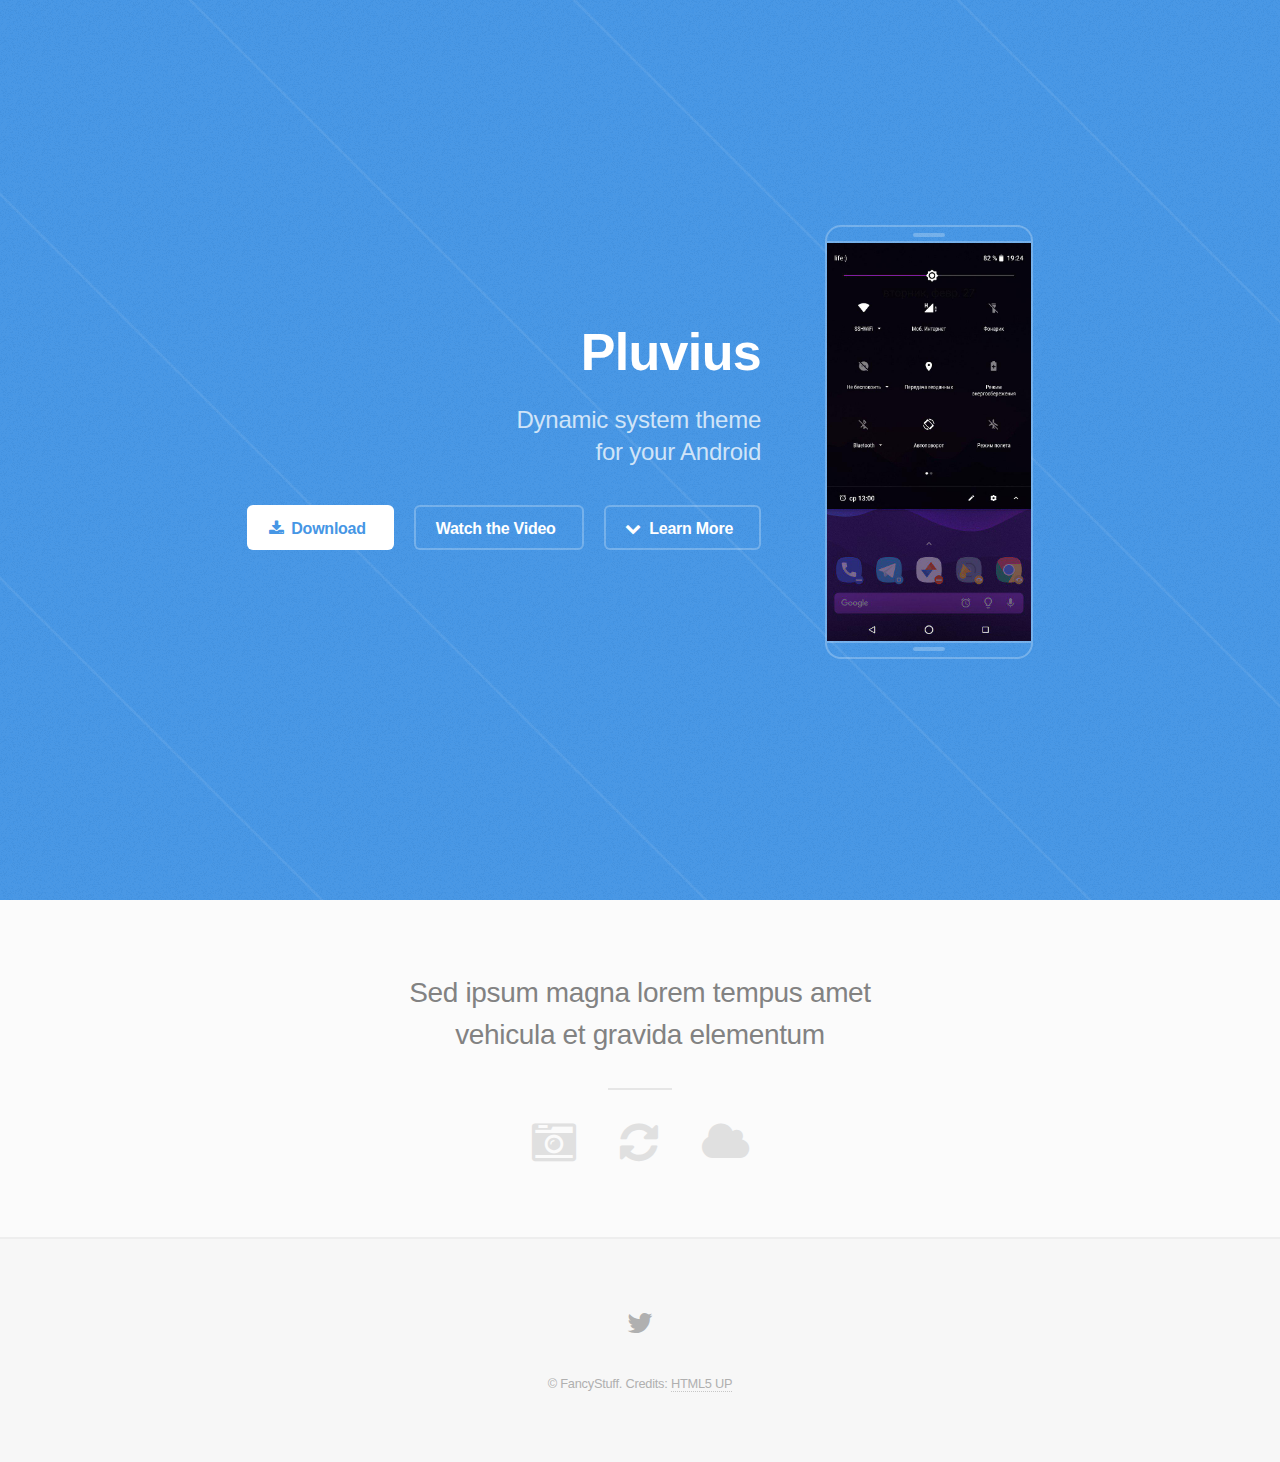
<file: index.html>
<!DOCTYPE HTML>
<!--
	Fractal by HTML5 UP
	html5up.net | @ajlkn
	Free for personal and commercial use under the CCA 3.0 license (html5up.net/license)
-->
<html>
	<head>
		<title>Pluvius by FancyStuff</title>
		<meta charset="utf-8" />
		<meta name="viewport" content="width=device-width, initial-scale=1" />
		<!--[if lte IE 8]><script src="assets/js/ie/html5shiv.js"></script><![endif]-->
		<link rel="stylesheet" href="assets/css/main.css" />
		<!--[if lte IE 8]><link rel="stylesheet" href="assets/css/ie8.css" /><![endif]-->
		<!--[if lte IE 9]><link rel="stylesheet" href="assets/css/ie9.css" /><![endif]-->
	</head>
	<body id="top">

		<!-- Header -->
			<header id="header">
				<div class="content">
					<h1><a href="#">Pluvius</a></h1>
					<p>Dynamic system theme<br/>for your Android</p>
					<ul class="actions">
						<li><a href="#" class="button special icon fa-download">Download</a></li>
						<li><a href="https://www.youtube.com/watch?v=dQw4w9WgXcQ" class="button icon scrolly popup-youtube">Watch the Video</a></li>
						<li><a href="#one" class="button icon fa-chevron-down scrolly">Learn More</a></li>
					</ul>
				</div>
				<div class="image phone"><div class="inner"><img src="images/phone.jpg" alt="" /></div></div>
			</header>

		<!-- One -->
			<section id="one" class="wrapper style2 special">
				<header class="major">
					<h2>Sed ipsum magna lorem tempus amet<br />
					vehicula et gravida elementum</h2>
				</header>
				<ul class="icons major">
					<li><span class="icon fa-camera-retro"><span class="label">Shoot</span></span></li>
					<li><span class="icon fa-refresh"><span class="label">Process</span></span></li>
					<li><span class="icon fa-cloud"><span class="label">Upload</span></span></li>
				</ul>
			</section>
		

		<!-- Footer -->
			<footer id="footer">
				<ul class="icons">
					<li><a href="#" class="icon fa-twitter"><span class="label">Twitter</span></a></li>
				</ul>
				<p class="copyright">&copy; FancyStuff. Credits: <a href="http://html5up.net">HTML5 UP</a></p>
			</footer>

		<!-- Scripts -->
			<script src="assets/js/jquery.min.js"></script>
			<script src="assets/js/jquery.scrolly.min.js"></script>
			<script src="assets/js/skel.min.js"></script>
			<script src="assets/js/util.js"></script>
			<!--[if lte IE 8]><script src="assets/js/ie/respond.min.js"></script><![endif]-->
			<script src="assets/js/main.js"></script>
			<script src="assets/js/jquery.magnific-popup.min.js"></script>
  			<link rel="stylesheet" href="assets/css/magnific-popup.css" />

			<script>
      $(document).ready(function() {
           $('.popup-youtube').magnificPopup({
               disableOn: 700,
               type: 'iframe',
               mainClass: 'mfp-fade',
               removalDelay: 160,
               preloader: false,
               fixedContentPos: false
           });
       });
      </script>

	</body>
</html>
</file>
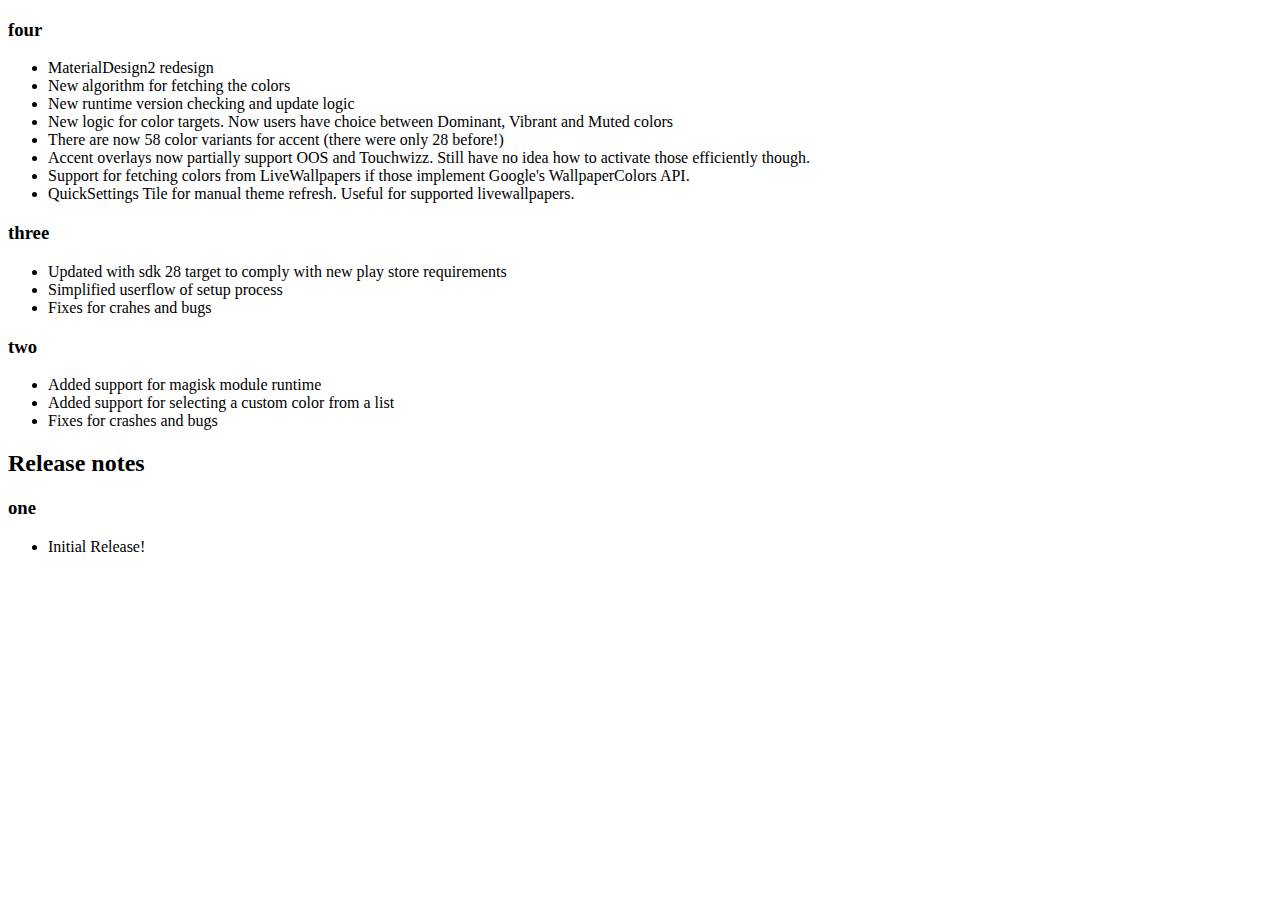
<file: resources/changelog.html>
<!DOCTYPE html>
<html>
	<head>
	  <meta charset="UTF-8" />
	  <title>Release Notes - Pluvius</title>
	</head>
	<body>

		<h3>four</h3>
		<ul>
			<li>MaterialDesign2 redesign</li>
			<li>New algorithm for fetching the colors</li>
			<li>New runtime version checking and update logic</li>
			<li>New logic for color targets. Now users have choice between Dominant, Vibrant and Muted colors</li>
			<li>There are now 58 color variants for accent (there were only 28 before!)</li>
			<li>Accent overlays now partially support OOS and Touchwizz. Still have no idea how to activate those efficiently though.</li>
			<li>Support for fetching colors from LiveWallpapers if those implement Google's WallpaperColors API.</li>
			<li>QuickSettings Tile for manual theme refresh. Useful for supported livewallpapers.</li>
		</ul>

		<h3>three</h3>
		<ul>
			<li>Updated with sdk 28 target to comply with new play store requirements</li>
			<li>Simplified userflow of setup process</li>
			<li>Fixes for crahes and bugs</li>
		</ul>

		<h3>two</h3>
		<ul>
			<li>Added support for magisk module runtime</li>
			<li>Added support for selecting a custom color from a list</li>
			<li>Fixes for crashes and bugs</li>
		</ul>


		<h2>Release notes</h2>
		<h3>one</h3>
		<ul>
			<li>Initial Release!</li>
		</ul>

	</body>
</html>
</file>
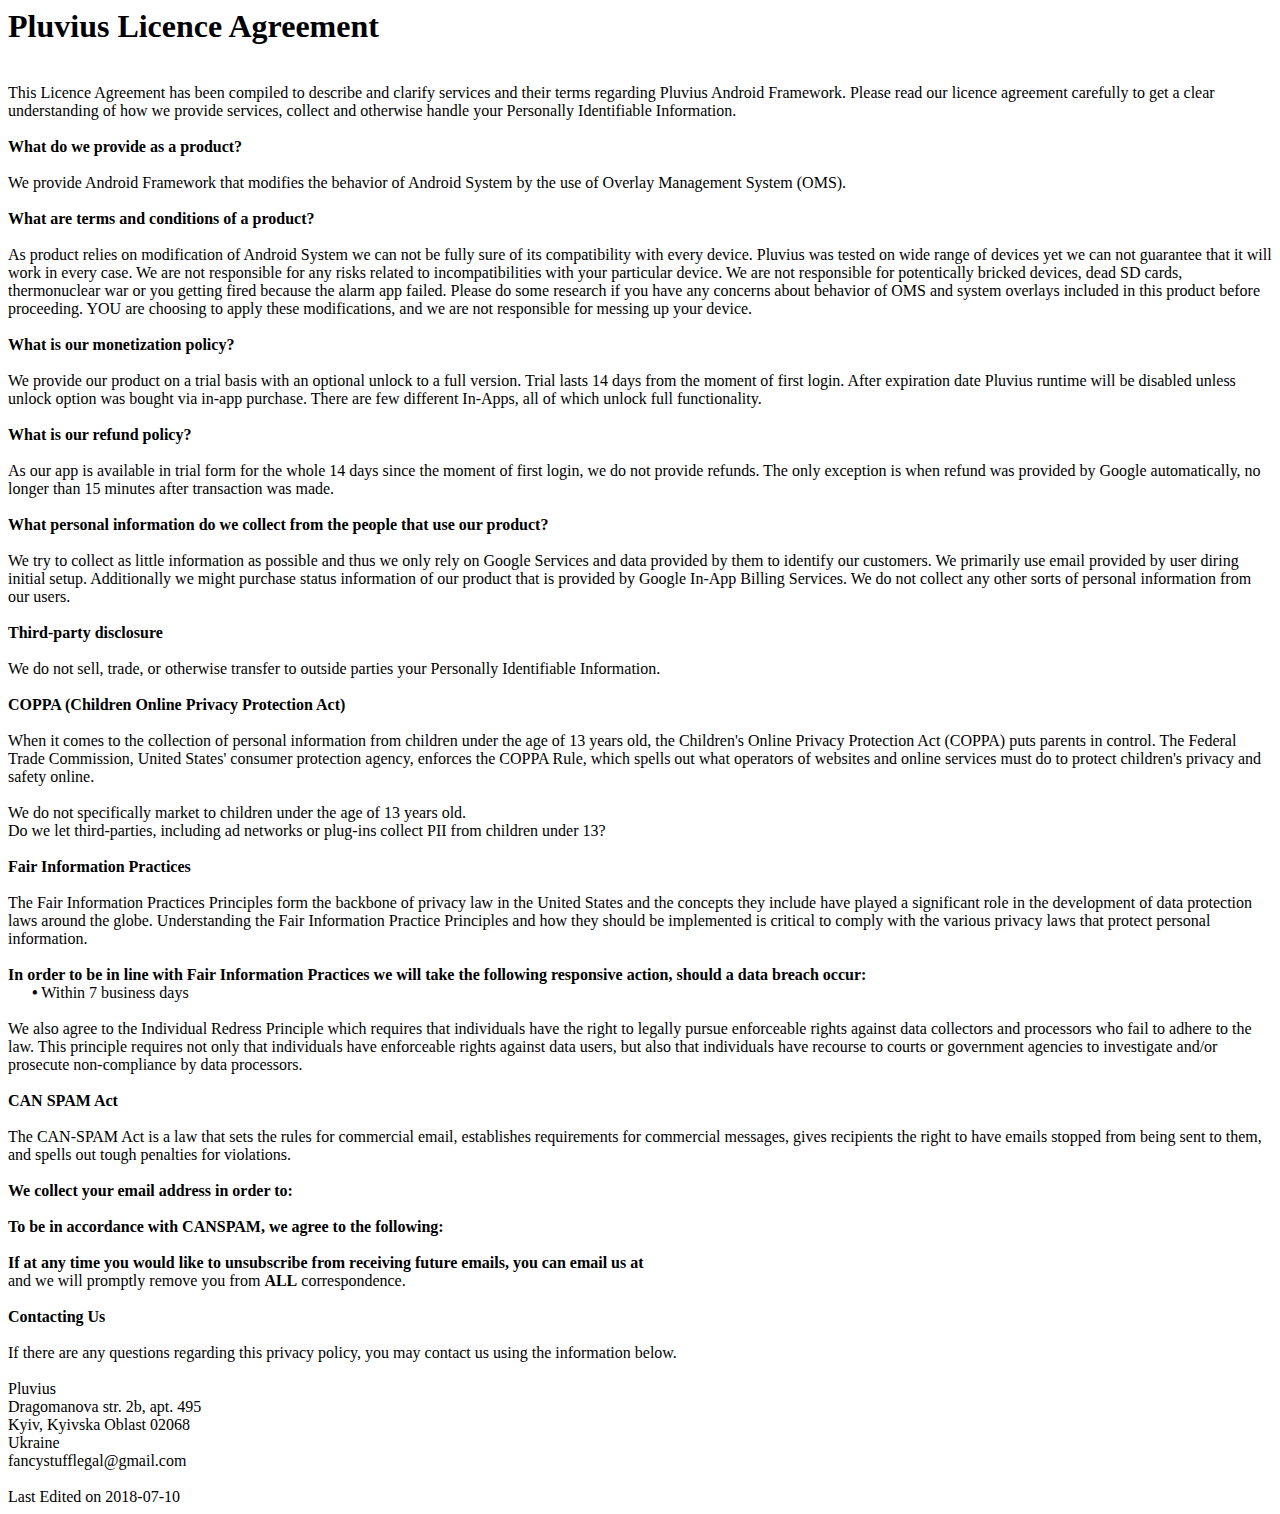
<file: resources/licence.html>
<!-- saved from url=(0055)file:///C:/Users/PwnieStarr/Downloads/privacypolicy.htm -->
<html>
   <head>
      <meta http-equiv="Content-Type" content="text/html; charset=windows-1252">
   </head>
   <body>
      <h1>Pluvius Licence Agreement</h1>
      	<br>
	         <div class="innerText">This Licence Agreement has been compiled to describe and clarify services and their terms regarding Pluvius Android Framework. Please read our licence agreement carefully to get a clear understanding of how we provide services, collect and otherwise handle your Personally Identifiable Information.<br>
	  		</div>
      	<br>


      <div class="grayText"><strong>What do we provide as a product?</strong></div>
      <br>
      <div class="innerText">We provide Android Framework that modifies the behavior of Android System by the use of Overlay Management System (OMS).
      </div>
      <br> 

      <div class="grayText"><strong>What are terms and conditions of a product?</strong></div>
      <br>
      <div class="innerText">As product relies on modification of Android System we can not be fully sure of its compatibility with every device. Pluvius was tested on wide range of devices yet we can not guarantee that it will work in every case. We are not responsible for any risks related to incompatibilities with your particular device. We are not responsible for potentically bricked devices, dead SD cards, thermonuclear war or you getting fired because the alarm app failed. Please do some research if you have any concerns about behavior of OMS and system overlays included in this product before proceeding. YOU are choosing to apply these modifications, and we are not responsible for messing up your device.</div>
    <br>


    <div class="grayText"><strong>What is our monetization policy?</strong></div>
      <br>
      <div class="innerText">We provide our product on a trial basis with an optional unlock to a full version. Trial lasts 14 days from the moment of first login. After expiration date Pluvius runtime will be disabled unless unlock option was bought via in-app purchase. There are few different In-Apps, all of which unlock full functionality.</div>
    <br>


      <div class="grayText"><strong>What is our refund policy?</strong></div>
      <br>
      <div class="innerText">As our app is available in trial form for the whole 14 days since the moment of first login, we do not provide refunds. The only exception is when refund was provided by Google automatically, no longer than 15 minutes after transaction was made.</div>
    <br>


      <div class="grayText"><strong>What personal information do we collect from the people that use our product?</strong></div>
      <br>
      <div class="innerText">We try to collect as little information as possible and thus we only rely on Google Services and data provided by them to identify our customers. We primarily use email provided by user diring initial setup. Additionally we might purchase status information of our product that is provided by Google In-App Billing Services. We do not collect any other sorts of personal information from our users.</div>
      <br>

      <div class="grayText"><strong>Third-party disclosure</strong></div>
      <br>
      <div class="innerText">We do not sell, trade, or otherwise transfer to outside parties your Personally Identifiable Information.</div><br>

      <div class="blueText"><strong>COPPA (Children Online Privacy Protection Act)</strong></div>
      <br>
      <div class="innerText">When it comes to the collection of personal information from children under the age of 13 years old, the Children's Online Privacy Protection Act (COPPA) puts parents in control.  The Federal Trade Commission, United States' consumer protection agency, enforces the COPPA Rule, which spells out what operators of websites and online services must do to protect children's privacy and safety online.<br><br></div>
      <div class="innerText">We do not specifically market to children under the age of 13 years old.</div>
      <div class="innerText">Do we let third-parties, including ad networks or plug-ins collect PII from children under 13?</div><br>

      <div class="blueText"><strong>Fair Information Practices</strong></div>
      <br>
      <div class="innerText">The Fair Information Practices Principles form the backbone of privacy law in the United States and the concepts they include have played a significant role in the development of data protection laws around the globe. Understanding the Fair Information Practice Principles and how they should be implemented is critical to comply with the various privacy laws that protect personal information.<br><br></div>
      <div class="innerText"><strong>In order to be in line with Fair Information Practices we will take the following responsive action, should a data breach occur:</strong></div>
      <div class="innerText">&nbsp;&nbsp;&nbsp;&nbsp;&nbsp; <strong>�</strong> Within 7 business days</div>
      <div class="innerText"><br>We also agree to the Individual Redress Principle which requires that individuals have the right to legally pursue enforceable rights against data collectors and processors who fail to adhere to the law. This principle requires not only that individuals have enforceable rights against data users, but also that individuals have recourse to courts or government agencies to investigate and/or prosecute non-compliance by data processors.</div>
      <span id="canSpam"></span><br>
      <div class="blueText"><strong>CAN SPAM Act</strong></div>
      <br>
      <div class="innerText">The CAN-SPAM Act is a law that sets the rules for commercial email, establishes requirements for commercial messages, gives recipients the right to have emails stopped from being sent to them, and spells out tough penalties for violations.<br><br></div>
      <div class="innerText"><strong>We collect your email address in order to:</strong></div>
      <div class="innerText"><br><strong>To be in accordance with CANSPAM, we agree to the following:</strong></div>
      <div class="innerText"><strong><br>If at any time you would like to unsubscribe from receiving future emails, you can email us at</strong></div>
      and we will promptly remove you from <strong>ALL</strong> correspondence.<br><span id="ourCon"></span><br>
      <div class="blueText"><strong>Contacting Us</strong></div>
      <br>
      <div class="innerText">If there are any questions regarding this privacy policy, you may contact us using the information below.<br><br></div>
      <div class="innerText">Pluvius</div>
      <div class="innerText">Dragomanova str. 2b, apt. 495</div>
      Kyiv, Kyivska Oblast 02068 
      <div class="innerText">Ukraine</div>
      <div class="innerText">fancystufflegal@gmail.com</div>
      <div class="innerText"><br>Last Edited on 2018-07-10</div>
   </body>
</html>
</file>
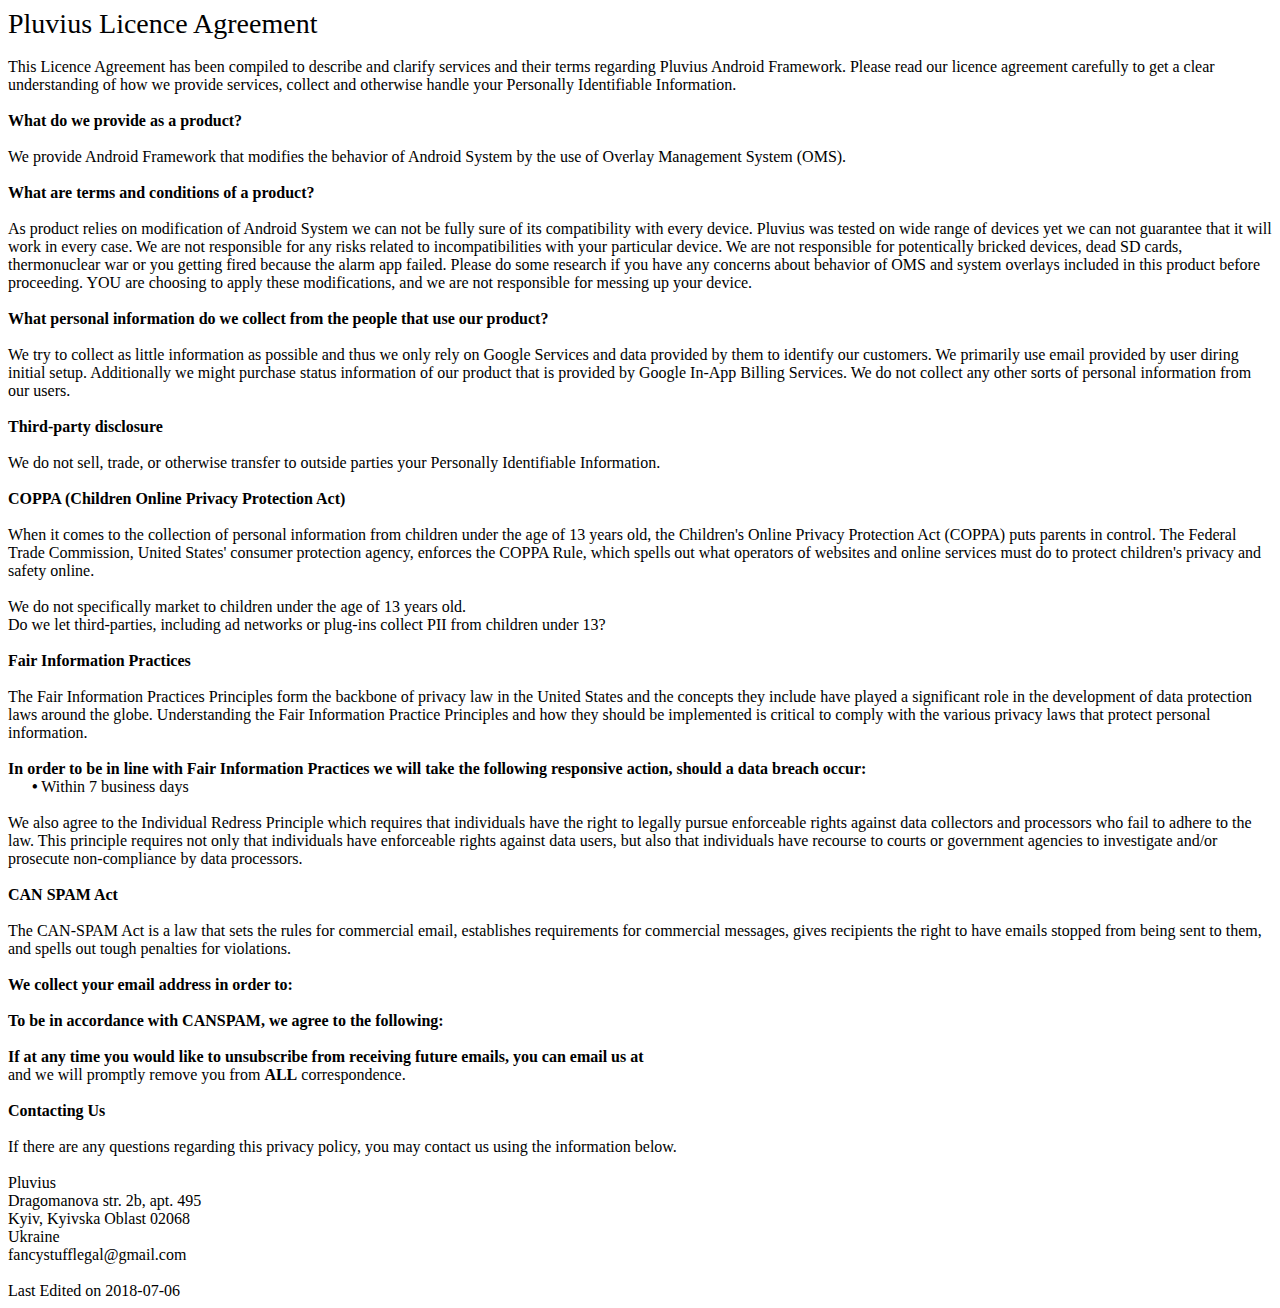
<file: resources/privacypolicy.htm>
<!-- saved from url=(0055)file:///C:/Users/PwnieStarr/Downloads/privacypolicy.htm -->
<html>
   <head>
      <meta http-equiv="Content-Type" content="text/html; charset=windows-1252">
      <style>
         #ppBody
         {
         font-size:11pt;
         width:100%;
         margin:0 auto;
         text-align:justify;
         }
         #ppHeader
         {
         font-family:verdana;
         font-size:21pt;
         width:100%;
         margin:0 auto;
         }
         .ppConsistencies
         {
         display:none;
         }
      </style>
   </head>
   <body>
      <div id="ppHeader">Pluvius Licence Agreement</div>
      	<br>
	         <div class="innerText">This Licence Agreement has been compiled to describe and clarify services and their terms regarding Pluvius Android Framework. Please read our licence agreement carefully to get a clear understanding of how we provide services, collect and otherwise handle your Personally Identifiable Information.<br>
	  		</div>
      	<br>


      <div class="grayText"><strong>What do we provide as a product?</strong></div>
      <br>
      <div class="innerText">We provide Android Framework that modifies the behavior of Android System by the use of Overlay Management System (OMS).
      </div>
      <br> 

      <div class="grayText"><strong>What are terms and conditions of a product?</strong></div>
      <br>
      <div class="innerText">As product relies on modification of Android System we can not be fully sure of its compatibility with every device. Pluvius was tested on wide range of devices yet we can not guarantee that it will work in every case. We are not responsible for any risks related to incompatibilities with your particular device. We are not responsible for potentically bricked devices, dead SD cards, thermonuclear war or you getting fired because the alarm app failed. Please do some research if you have any concerns about behavior of OMS and system overlays included in this product before proceeding. YOU are choosing to apply these modifications, and we are not responsible for messing up your device.</div>
    <br>


      <div class="grayText"><strong>What personal information do we collect from the people that use our product?</strong></div>
      <br>
      <div class="innerText">We try to collect as little information as possible and thus we only rely on Google Services and data provided by them to identify our customers. We primarily use email provided by user diring initial setup. Additionally we might purchase status information of our product that is provided by Google In-App Billing Services. We do not collect any other sorts of personal information from our users.</div>
      <br>

      <div class="grayText"><strong>Third-party disclosure</strong></div>
      <br>
      <div class="innerText">We do not sell, trade, or otherwise transfer to outside parties your Personally Identifiable Information.</div><br>

      <div class="blueText"><strong>COPPA (Children Online Privacy Protection Act)</strong></div>
      <br>
      <div class="innerText">When it comes to the collection of personal information from children under the age of 13 years old, the Children's Online Privacy Protection Act (COPPA) puts parents in control.  The Federal Trade Commission, United States' consumer protection agency, enforces the COPPA Rule, which spells out what operators of websites and online services must do to protect children's privacy and safety online.<br><br></div>
      <div class="innerText">We do not specifically market to children under the age of 13 years old.</div>
      <div class="innerText">Do we let third-parties, including ad networks or plug-ins collect PII from children under 13?</div><br>

      <div class="blueText"><strong>Fair Information Practices</strong></div>
      <br>
      <div class="innerText">The Fair Information Practices Principles form the backbone of privacy law in the United States and the concepts they include have played a significant role in the development of data protection laws around the globe. Understanding the Fair Information Practice Principles and how they should be implemented is critical to comply with the various privacy laws that protect personal information.<br><br></div>
      <div class="innerText"><strong>In order to be in line with Fair Information Practices we will take the following responsive action, should a data breach occur:</strong></div>
      <div class="innerText">&nbsp;&nbsp;&nbsp;&nbsp;&nbsp; <strong>�</strong> Within 7 business days</div>
      <div class="innerText"><br>We also agree to the Individual Redress Principle which requires that individuals have the right to legally pursue enforceable rights against data collectors and processors who fail to adhere to the law. This principle requires not only that individuals have enforceable rights against data users, but also that individuals have recourse to courts or government agencies to investigate and/or prosecute non-compliance by data processors.</div>
      <span id="canSpam"></span><br>
      <div class="blueText"><strong>CAN SPAM Act</strong></div>
      <br>
      <div class="innerText">The CAN-SPAM Act is a law that sets the rules for commercial email, establishes requirements for commercial messages, gives recipients the right to have emails stopped from being sent to them, and spells out tough penalties for violations.<br><br></div>
      <div class="innerText"><strong>We collect your email address in order to:</strong></div>
      <div class="innerText"><br><strong>To be in accordance with CANSPAM, we agree to the following:</strong></div>
      <div class="innerText"><strong><br>If at any time you would like to unsubscribe from receiving future emails, you can email us at</strong></div>
      and we will promptly remove you from <strong>ALL</strong> correspondence.<br><span id="ourCon"></span><br>
      <div class="blueText"><strong>Contacting Us</strong></div>
      <br>
      <div class="innerText">If there are any questions regarding this privacy policy, you may contact us using the information below.<br><br></div>
      <div class="innerText">Pluvius</div>
      <div class="innerText">Dragomanova str. 2b, apt. 495</div>
      Kyiv, Kyivska Oblast 02068 
      <div class="innerText">Ukraine</div>
      <div class="innerText">fancystufflegal@gmail.com</div>
      <div class="innerText"><br>Last Edited on 2018-07-06</div>
   </body>
</html>
</file>
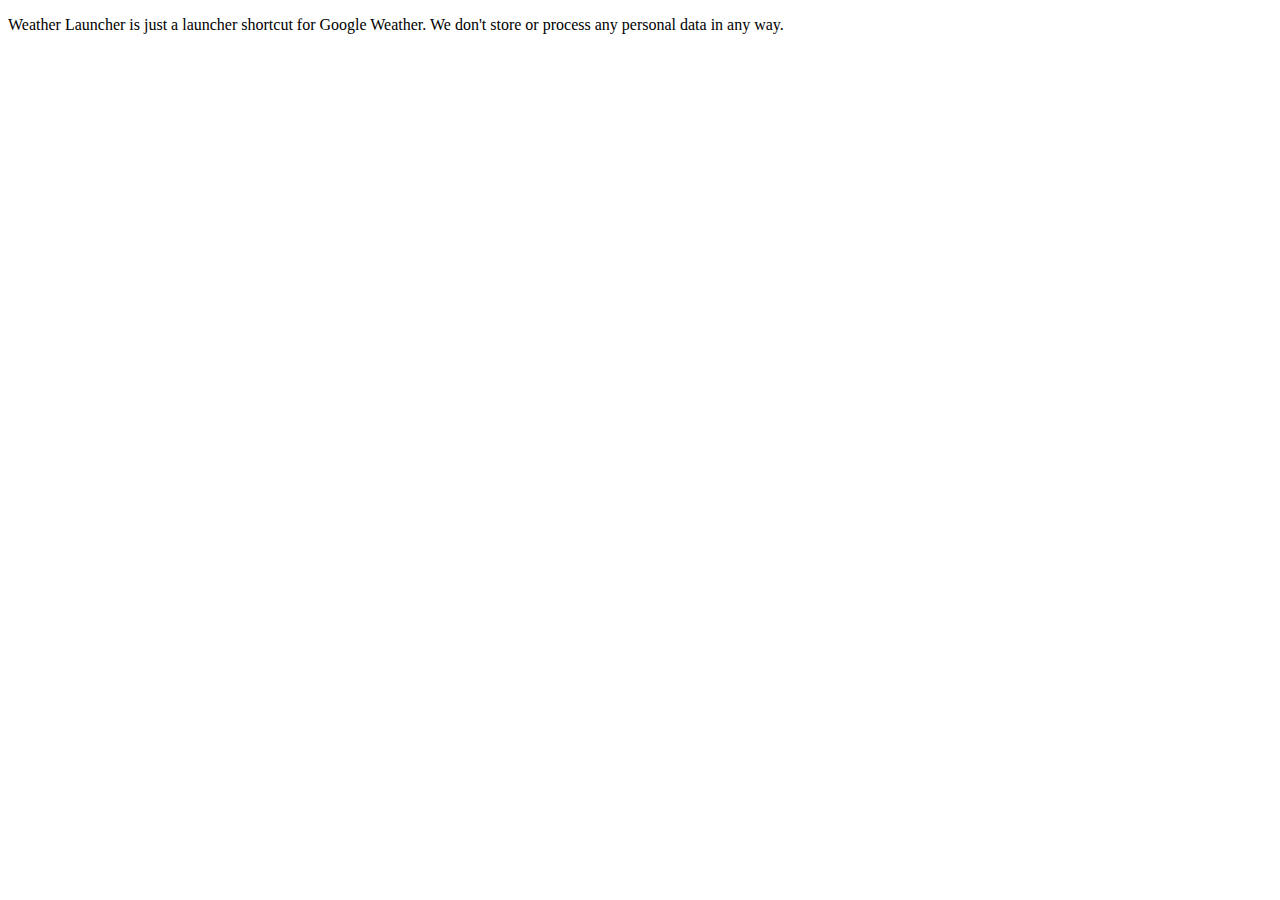
<file: weather/policy.html>
<!DOCTYPE html>
<html>
	<head>
	  <meta charset="UTF-8" />
	  <title>Weather Launcher Privacy Policy</title>
	</head>
	<body>
		<p>Weather Launcher is just a launcher shortcut for Google Weather. We don't store or process any personal data in any way.</p>
	</body>
</html>
</file>
<file: assets/css/ie9.css>
/*
	Fractal by HTML5 UP
	html5up.net | @ajlkn
	Free for personal and commercial use under the CCA 3.0 license (html5up.net/license)
*/

/* Spotlight */

	.spotlight .image {
		width: 25%;
		display: inline-block;
		vertical-align: middle;
	}

	.spotlight .content {
		width: 65%;
		display: inline-block;
		vertical-align: middle;
	}

	.spotlight:after {
		content: '';
		display: block;
		clear: both;
	}

	.spotlight:nth-child(2n) .image {
		margin: 0 3em 0 0;
	}

	.spotlight:nth-child(2n) .content {
		text-align: left;
	}

/* Header */

	#header {
		height: auto;
		text-align: center;
	}

		#header .content {
			display: inline-block;
			vertical-align: middle;
		}

		#header .image {
			display: inline-block;
			vertical-align: middle;
		}
</file>
<file: assets/css/main.css>
@import url(font-awesome.min.css);

/*
	Fractal by HTML5 UP
	html5up.net | @ajlkn
	Free for personal and commercial use under the CCA 3.0 license (html5up.net/license)
*/

/* Reset */

	html, body, div, span, applet, object, iframe, h1, h2, h3, h4, h5, h6, p, blockquote, pre, a, abbr, acronym, address, big, cite, code, del, dfn, em, img, ins, kbd, q, s, samp, small, strike, strong, sub, sup, tt, var, b, u, i, center, dl, dt, dd, ol, ul, li, fieldset, form, label, legend, table, caption, tbody, tfoot, thead, tr, th, td, article, aside, canvas, details, embed, figure, figcaption, footer, header, hgroup, menu, nav, output, ruby, section, summary, time, mark, audio, video {
		margin: 0;
		padding: 0;
		border: 0;
		font-size: 100%;
		font: inherit;
		vertical-align: baseline;
	}

	article, aside, details, figcaption, figure, footer, header, hgroup, menu, nav, section {
		display: block;
	}

	body {
		line-height: 1;
	}

	ol, ul {
		list-style: none;
	}

	blockquote, q {
		quotes: none;
	}

	blockquote:before, blockquote:after, q:before, q:after {
		content: '';
		content: none;
	}

	table {
		border-collapse: collapse;
		border-spacing: 0;
	}

	body {
		-webkit-text-size-adjust: none;
	}

/* Box Model */

	*, *:before, *:after {
		-moz-box-sizing: border-box;
		-webkit-box-sizing: border-box;
		box-sizing: border-box;
	}

/* Grid */

	.row {
		border-bottom: solid 1px transparent;
		-moz-box-sizing: border-box;
		-webkit-box-sizing: border-box;
		box-sizing: border-box;
	}

	.row > * {
		float: left;
		-moz-box-sizing: border-box;
		-webkit-box-sizing: border-box;
		box-sizing: border-box;
	}

	.row:after, .row:before {
		content: '';
		display: block;
		clear: both;
		height: 0;
	}

	.row.uniform > * > :first-child {
		margin-top: 0;
	}

	.row.uniform > * > :last-child {
		margin-bottom: 0;
	}

	.row.\30 \25 > * {
		padding: 0 0 0 0em;
	}

	.row.\30 \25 {
		margin: 0 0 -1px 0em;
	}

	.row.uniform.\30 \25 > * {
		padding: 0em 0 0 0em;
	}

	.row.uniform.\30 \25 {
		margin: 0em 0 -1px 0em;
	}

	.row > * {
		padding: 0 0 0 1.5em;
	}

	.row {
		margin: 0 0 -1px -1.5em;
	}

	.row.uniform > * {
		padding: 1.5em 0 0 1.5em;
	}

	.row.uniform {
		margin: -1.5em 0 -1px -1.5em;
	}

	.row.\32 00\25 > * {
		padding: 0 0 0 3em;
	}

	.row.\32 00\25 {
		margin: 0 0 -1px -3em;
	}

	.row.uniform.\32 00\25 > * {
		padding: 3em 0 0 3em;
	}

	.row.uniform.\32 00\25 {
		margin: -3em 0 -1px -3em;
	}

	.row.\31 50\25 > * {
		padding: 0 0 0 2.25em;
	}

	.row.\31 50\25 {
		margin: 0 0 -1px -2.25em;
	}

	.row.uniform.\31 50\25 > * {
		padding: 2.25em 0 0 2.25em;
	}

	.row.uniform.\31 50\25 {
		margin: -2.25em 0 -1px -2.25em;
	}

	.row.\35 0\25 > * {
		padding: 0 0 0 0.75em;
	}

	.row.\35 0\25 {
		margin: 0 0 -1px -0.75em;
	}

	.row.uniform.\35 0\25 > * {
		padding: 0.75em 0 0 0.75em;
	}

	.row.uniform.\35 0\25 {
		margin: -0.75em 0 -1px -0.75em;
	}

	.row.\32 5\25 > * {
		padding: 0 0 0 0.375em;
	}

	.row.\32 5\25 {
		margin: 0 0 -1px -0.375em;
	}

	.row.uniform.\32 5\25 > * {
		padding: 0.375em 0 0 0.375em;
	}

	.row.uniform.\32 5\25 {
		margin: -0.375em 0 -1px -0.375em;
	}

	.\31 2u, .\31 2u\24 {
		width: 100%;
		clear: none;
		margin-left: 0;
	}

	.\31 1u, .\31 1u\24 {
		width: 91.6666666667%;
		clear: none;
		margin-left: 0;
	}

	.\31 0u, .\31 0u\24 {
		width: 83.3333333333%;
		clear: none;
		margin-left: 0;
	}

	.\39 u, .\39 u\24 {
		width: 75%;
		clear: none;
		margin-left: 0;
	}

	.\38 u, .\38 u\24 {
		width: 66.6666666667%;
		clear: none;
		margin-left: 0;
	}

	.\37 u, .\37 u\24 {
		width: 58.3333333333%;
		clear: none;
		margin-left: 0;
	}

	.\36 u, .\36 u\24 {
		width: 50%;
		clear: none;
		margin-left: 0;
	}

	.\35 u, .\35 u\24 {
		width: 41.6666666667%;
		clear: none;
		margin-left: 0;
	}

	.\34 u, .\34 u\24 {
		width: 33.3333333333%;
		clear: none;
		margin-left: 0;
	}

	.\33 u, .\33 u\24 {
		width: 25%;
		clear: none;
		margin-left: 0;
	}

	.\32 u, .\32 u\24 {
		width: 16.6666666667%;
		clear: none;
		margin-left: 0;
	}

	.\31 u, .\31 u\24 {
		width: 8.3333333333%;
		clear: none;
		margin-left: 0;
	}

	.\31 2u\24 + *,
	.\31 1u\24 + *,
	.\31 0u\24 + *,
	.\39 u\24 + *,
	.\38 u\24 + *,
	.\37 u\24 + *,
	.\36 u\24 + *,
	.\35 u\24 + *,
	.\34 u\24 + *,
	.\33 u\24 + *,
	.\32 u\24 + *,
	.\31 u\24 + * {
		clear: left;
	}

	.\-11u {
		margin-left: 91.66667%;
	}

	.\-10u {
		margin-left: 83.33333%;
	}

	.\-9u {
		margin-left: 75%;
	}

	.\-8u {
		margin-left: 66.66667%;
	}

	.\-7u {
		margin-left: 58.33333%;
	}

	.\-6u {
		margin-left: 50%;
	}

	.\-5u {
		margin-left: 41.66667%;
	}

	.\-4u {
		margin-left: 33.33333%;
	}

	.\-3u {
		margin-left: 25%;
	}

	.\-2u {
		margin-left: 16.66667%;
	}

	.\-1u {
		margin-left: 8.33333%;
	}

	@media screen and (max-width: 1680px) {

		.row > * {
			padding: 0 0 0 1.5em;
		}

		.row {
			margin: 0 0 -1px -1.5em;
		}

		.row.uniform > * {
			padding: 1.5em 0 0 1.5em;
		}

		.row.uniform {
			margin: -1.5em 0 -1px -1.5em;
		}

		.row.\32 00\25 > * {
			padding: 0 0 0 3em;
		}

		.row.\32 00\25 {
			margin: 0 0 -1px -3em;
		}

		.row.uniform.\32 00\25 > * {
			padding: 3em 0 0 3em;
		}

		.row.uniform.\32 00\25 {
			margin: -3em 0 -1px -3em;
		}

		.row.\31 50\25 > * {
			padding: 0 0 0 2.25em;
		}

		.row.\31 50\25 {
			margin: 0 0 -1px -2.25em;
		}

		.row.uniform.\31 50\25 > * {
			padding: 2.25em 0 0 2.25em;
		}

		.row.uniform.\31 50\25 {
			margin: -2.25em 0 -1px -2.25em;
		}

		.row.\35 0\25 > * {
			padding: 0 0 0 0.75em;
		}

		.row.\35 0\25 {
			margin: 0 0 -1px -0.75em;
		}

		.row.uniform.\35 0\25 > * {
			padding: 0.75em 0 0 0.75em;
		}

		.row.uniform.\35 0\25 {
			margin: -0.75em 0 -1px -0.75em;
		}

		.row.\32 5\25 > * {
			padding: 0 0 0 0.375em;
		}

		.row.\32 5\25 {
			margin: 0 0 -1px -0.375em;
		}

		.row.uniform.\32 5\25 > * {
			padding: 0.375em 0 0 0.375em;
		}

		.row.uniform.\32 5\25 {
			margin: -0.375em 0 -1px -0.375em;
		}

		.\31 2u\28xlarge\29, .\31 2u\24\28xlarge\29 {
			width: 100%;
			clear: none;
			margin-left: 0;
		}

		.\31 1u\28xlarge\29, .\31 1u\24\28xlarge\29 {
			width: 91.6666666667%;
			clear: none;
			margin-left: 0;
		}

		.\31 0u\28xlarge\29, .\31 0u\24\28xlarge\29 {
			width: 83.3333333333%;
			clear: none;
			margin-left: 0;
		}

		.\39 u\28xlarge\29, .\39 u\24\28xlarge\29 {
			width: 75%;
			clear: none;
			margin-left: 0;
		}

		.\38 u\28xlarge\29, .\38 u\24\28xlarge\29 {
			width: 66.6666666667%;
			clear: none;
			margin-left: 0;
		}

		.\37 u\28xlarge\29, .\37 u\24\28xlarge\29 {
			width: 58.3333333333%;
			clear: none;
			margin-left: 0;
		}

		.\36 u\28xlarge\29, .\36 u\24\28xlarge\29 {
			width: 50%;
			clear: none;
			margin-left: 0;
		}

		.\35 u\28xlarge\29, .\35 u\24\28xlarge\29 {
			width: 41.6666666667%;
			clear: none;
			margin-left: 0;
		}

		.\34 u\28xlarge\29, .\34 u\24\28xlarge\29 {
			width: 33.3333333333%;
			clear: none;
			margin-left: 0;
		}

		.\33 u\28xlarge\29, .\33 u\24\28xlarge\29 {
			width: 25%;
			clear: none;
			margin-left: 0;
		}

		.\32 u\28xlarge\29, .\32 u\24\28xlarge\29 {
			width: 16.6666666667%;
			clear: none;
			margin-left: 0;
		}

		.\31 u\28xlarge\29, .\31 u\24\28xlarge\29 {
			width: 8.3333333333%;
			clear: none;
			margin-left: 0;
		}

		.\31 2u\24\28xlarge\29 + *,
		.\31 1u\24\28xlarge\29 + *,
		.\31 0u\24\28xlarge\29 + *,
		.\39 u\24\28xlarge\29 + *,
		.\38 u\24\28xlarge\29 + *,
		.\37 u\24\28xlarge\29 + *,
		.\36 u\24\28xlarge\29 + *,
		.\35 u\24\28xlarge\29 + *,
		.\34 u\24\28xlarge\29 + *,
		.\33 u\24\28xlarge\29 + *,
		.\32 u\24\28xlarge\29 + *,
		.\31 u\24\28xlarge\29 + * {
			clear: left;
		}

		.\-11u\28xlarge\29 {
			margin-left: 91.66667%;
		}

		.\-10u\28xlarge\29 {
			margin-left: 83.33333%;
		}

		.\-9u\28xlarge\29 {
			margin-left: 75%;
		}

		.\-8u\28xlarge\29 {
			margin-left: 66.66667%;
		}

		.\-7u\28xlarge\29 {
			margin-left: 58.33333%;
		}

		.\-6u\28xlarge\29 {
			margin-left: 50%;
		}

		.\-5u\28xlarge\29 {
			margin-left: 41.66667%;
		}

		.\-4u\28xlarge\29 {
			margin-left: 33.33333%;
		}

		.\-3u\28xlarge\29 {
			margin-left: 25%;
		}

		.\-2u\28xlarge\29 {
			margin-left: 16.66667%;
		}

		.\-1u\28xlarge\29 {
			margin-left: 8.33333%;
		}

	}

	@media screen and (max-width: 1280px) {

		.row > * {
			padding: 0 0 0 1.5em;
		}

		.row {
			margin: 0 0 -1px -1.5em;
		}

		.row.uniform > * {
			padding: 1.5em 0 0 1.5em;
		}

		.row.uniform {
			margin: -1.5em 0 -1px -1.5em;
		}

		.row.\32 00\25 > * {
			padding: 0 0 0 3em;
		}

		.row.\32 00\25 {
			margin: 0 0 -1px -3em;
		}

		.row.uniform.\32 00\25 > * {
			padding: 3em 0 0 3em;
		}

		.row.uniform.\32 00\25 {
			margin: -3em 0 -1px -3em;
		}

		.row.\31 50\25 > * {
			padding: 0 0 0 2.25em;
		}

		.row.\31 50\25 {
			margin: 0 0 -1px -2.25em;
		}

		.row.uniform.\31 50\25 > * {
			padding: 2.25em 0 0 2.25em;
		}

		.row.uniform.\31 50\25 {
			margin: -2.25em 0 -1px -2.25em;
		}

		.row.\35 0\25 > * {
			padding: 0 0 0 0.75em;
		}

		.row.\35 0\25 {
			margin: 0 0 -1px -0.75em;
		}

		.row.uniform.\35 0\25 > * {
			padding: 0.75em 0 0 0.75em;
		}

		.row.uniform.\35 0\25 {
			margin: -0.75em 0 -1px -0.75em;
		}

		.row.\32 5\25 > * {
			padding: 0 0 0 0.375em;
		}

		.row.\32 5\25 {
			margin: 0 0 -1px -0.375em;
		}

		.row.uniform.\32 5\25 > * {
			padding: 0.375em 0 0 0.375em;
		}

		.row.uniform.\32 5\25 {
			margin: -0.375em 0 -1px -0.375em;
		}

		.\31 2u\28large\29, .\31 2u\24\28large\29 {
			width: 100%;
			clear: none;
			margin-left: 0;
		}

		.\31 1u\28large\29, .\31 1u\24\28large\29 {
			width: 91.6666666667%;
			clear: none;
			margin-left: 0;
		}

		.\31 0u\28large\29, .\31 0u\24\28large\29 {
			width: 83.3333333333%;
			clear: none;
			margin-left: 0;
		}

		.\39 u\28large\29, .\39 u\24\28large\29 {
			width: 75%;
			clear: none;
			margin-left: 0;
		}

		.\38 u\28large\29, .\38 u\24\28large\29 {
			width: 66.6666666667%;
			clear: none;
			margin-left: 0;
		}

		.\37 u\28large\29, .\37 u\24\28large\29 {
			width: 58.3333333333%;
			clear: none;
			margin-left: 0;
		}

		.\36 u\28large\29, .\36 u\24\28large\29 {
			width: 50%;
			clear: none;
			margin-left: 0;
		}

		.\35 u\28large\29, .\35 u\24\28large\29 {
			width: 41.6666666667%;
			clear: none;
			margin-left: 0;
		}

		.\34 u\28large\29, .\34 u\24\28large\29 {
			width: 33.3333333333%;
			clear: none;
			margin-left: 0;
		}

		.\33 u\28large\29, .\33 u\24\28large\29 {
			width: 25%;
			clear: none;
			margin-left: 0;
		}

		.\32 u\28large\29, .\32 u\24\28large\29 {
			width: 16.6666666667%;
			clear: none;
			margin-left: 0;
		}

		.\31 u\28large\29, .\31 u\24\28large\29 {
			width: 8.3333333333%;
			clear: none;
			margin-left: 0;
		}

		.\31 2u\24\28large\29 + *,
		.\31 1u\24\28large\29 + *,
		.\31 0u\24\28large\29 + *,
		.\39 u\24\28large\29 + *,
		.\38 u\24\28large\29 + *,
		.\37 u\24\28large\29 + *,
		.\36 u\24\28large\29 + *,
		.\35 u\24\28large\29 + *,
		.\34 u\24\28large\29 + *,
		.\33 u\24\28large\29 + *,
		.\32 u\24\28large\29 + *,
		.\31 u\24\28large\29 + * {
			clear: left;
		}

		.\-11u\28large\29 {
			margin-left: 91.66667%;
		}

		.\-10u\28large\29 {
			margin-left: 83.33333%;
		}

		.\-9u\28large\29 {
			margin-left: 75%;
		}

		.\-8u\28large\29 {
			margin-left: 66.66667%;
		}

		.\-7u\28large\29 {
			margin-left: 58.33333%;
		}

		.\-6u\28large\29 {
			margin-left: 50%;
		}

		.\-5u\28large\29 {
			margin-left: 41.66667%;
		}

		.\-4u\28large\29 {
			margin-left: 33.33333%;
		}

		.\-3u\28large\29 {
			margin-left: 25%;
		}

		.\-2u\28large\29 {
			margin-left: 16.66667%;
		}

		.\-1u\28large\29 {
			margin-left: 8.33333%;
		}

	}

	@media screen and (max-width: 980px) {

		.row > * {
			padding: 0 0 0 1.5em;
		}

		.row {
			margin: 0 0 -1px -1.5em;
		}

		.row.uniform > * {
			padding: 1.5em 0 0 1.5em;
		}

		.row.uniform {
			margin: -1.5em 0 -1px -1.5em;
		}

		.row.\32 00\25 > * {
			padding: 0 0 0 3em;
		}

		.row.\32 00\25 {
			margin: 0 0 -1px -3em;
		}

		.row.uniform.\32 00\25 > * {
			padding: 3em 0 0 3em;
		}

		.row.uniform.\32 00\25 {
			margin: -3em 0 -1px -3em;
		}

		.row.\31 50\25 > * {
			padding: 0 0 0 2.25em;
		}

		.row.\31 50\25 {
			margin: 0 0 -1px -2.25em;
		}

		.row.uniform.\31 50\25 > * {
			padding: 2.25em 0 0 2.25em;
		}

		.row.uniform.\31 50\25 {
			margin: -2.25em 0 -1px -2.25em;
		}

		.row.\35 0\25 > * {
			padding: 0 0 0 0.75em;
		}

		.row.\35 0\25 {
			margin: 0 0 -1px -0.75em;
		}

		.row.uniform.\35 0\25 > * {
			padding: 0.75em 0 0 0.75em;
		}

		.row.uniform.\35 0\25 {
			margin: -0.75em 0 -1px -0.75em;
		}

		.row.\32 5\25 > * {
			padding: 0 0 0 0.375em;
		}

		.row.\32 5\25 {
			margin: 0 0 -1px -0.375em;
		}

		.row.uniform.\32 5\25 > * {
			padding: 0.375em 0 0 0.375em;
		}

		.row.uniform.\32 5\25 {
			margin: -0.375em 0 -1px -0.375em;
		}

		.\31 2u\28medium\29, .\31 2u\24\28medium\29 {
			width: 100%;
			clear: none;
			margin-left: 0;
		}

		.\31 1u\28medium\29, .\31 1u\24\28medium\29 {
			width: 91.6666666667%;
			clear: none;
			margin-left: 0;
		}

		.\31 0u\28medium\29, .\31 0u\24\28medium\29 {
			width: 83.3333333333%;
			clear: none;
			margin-left: 0;
		}

		.\39 u\28medium\29, .\39 u\24\28medium\29 {
			width: 75%;
			clear: none;
			margin-left: 0;
		}

		.\38 u\28medium\29, .\38 u\24\28medium\29 {
			width: 66.6666666667%;
			clear: none;
			margin-left: 0;
		}

		.\37 u\28medium\29, .\37 u\24\28medium\29 {
			width: 58.3333333333%;
			clear: none;
			margin-left: 0;
		}

		.\36 u\28medium\29, .\36 u\24\28medium\29 {
			width: 50%;
			clear: none;
			margin-left: 0;
		}

		.\35 u\28medium\29, .\35 u\24\28medium\29 {
			width: 41.6666666667%;
			clear: none;
			margin-left: 0;
		}

		.\34 u\28medium\29, .\34 u\24\28medium\29 {
			width: 33.3333333333%;
			clear: none;
			margin-left: 0;
		}

		.\33 u\28medium\29, .\33 u\24\28medium\29 {
			width: 25%;
			clear: none;
			margin-left: 0;
		}

		.\32 u\28medium\29, .\32 u\24\28medium\29 {
			width: 16.6666666667%;
			clear: none;
			margin-left: 0;
		}

		.\31 u\28medium\29, .\31 u\24\28medium\29 {
			width: 8.3333333333%;
			clear: none;
			margin-left: 0;
		}

		.\31 2u\24\28medium\29 + *,
		.\31 1u\24\28medium\29 + *,
		.\31 0u\24\28medium\29 + *,
		.\39 u\24\28medium\29 + *,
		.\38 u\24\28medium\29 + *,
		.\37 u\24\28medium\29 + *,
		.\36 u\24\28medium\29 + *,
		.\35 u\24\28medium\29 + *,
		.\34 u\24\28medium\29 + *,
		.\33 u\24\28medium\29 + *,
		.\32 u\24\28medium\29 + *,
		.\31 u\24\28medium\29 + * {
			clear: left;
		}

		.\-11u\28medium\29 {
			margin-left: 91.66667%;
		}

		.\-10u\28medium\29 {
			margin-left: 83.33333%;
		}

		.\-9u\28medium\29 {
			margin-left: 75%;
		}

		.\-8u\28medium\29 {
			margin-left: 66.66667%;
		}

		.\-7u\28medium\29 {
			margin-left: 58.33333%;
		}

		.\-6u\28medium\29 {
			margin-left: 50%;
		}

		.\-5u\28medium\29 {
			margin-left: 41.66667%;
		}

		.\-4u\28medium\29 {
			margin-left: 33.33333%;
		}

		.\-3u\28medium\29 {
			margin-left: 25%;
		}

		.\-2u\28medium\29 {
			margin-left: 16.66667%;
		}

		.\-1u\28medium\29 {
			margin-left: 8.33333%;
		}

	}

	@media screen and (max-width: 736px) {

		.row > * {
			padding: 0 0 0 1.5em;
		}

		.row {
			margin: 0 0 -1px -1.5em;
		}

		.row.uniform > * {
			padding: 1.5em 0 0 1.5em;
		}

		.row.uniform {
			margin: -1.5em 0 -1px -1.5em;
		}

		.row.\32 00\25 > * {
			padding: 0 0 0 3em;
		}

		.row.\32 00\25 {
			margin: 0 0 -1px -3em;
		}

		.row.uniform.\32 00\25 > * {
			padding: 3em 0 0 3em;
		}

		.row.uniform.\32 00\25 {
			margin: -3em 0 -1px -3em;
		}

		.row.\31 50\25 > * {
			padding: 0 0 0 2.25em;
		}

		.row.\31 50\25 {
			margin: 0 0 -1px -2.25em;
		}

		.row.uniform.\31 50\25 > * {
			padding: 2.25em 0 0 2.25em;
		}

		.row.uniform.\31 50\25 {
			margin: -2.25em 0 -1px -2.25em;
		}

		.row.\35 0\25 > * {
			padding: 0 0 0 0.75em;
		}

		.row.\35 0\25 {
			margin: 0 0 -1px -0.75em;
		}

		.row.uniform.\35 0\25 > * {
			padding: 0.75em 0 0 0.75em;
		}

		.row.uniform.\35 0\25 {
			margin: -0.75em 0 -1px -0.75em;
		}

		.row.\32 5\25 > * {
			padding: 0 0 0 0.375em;
		}

		.row.\32 5\25 {
			margin: 0 0 -1px -0.375em;
		}

		.row.uniform.\32 5\25 > * {
			padding: 0.375em 0 0 0.375em;
		}

		.row.uniform.\32 5\25 {
			margin: -0.375em 0 -1px -0.375em;
		}

		.\31 2u\28small\29, .\31 2u\24\28small\29 {
			width: 100%;
			clear: none;
			margin-left: 0;
		}

		.\31 1u\28small\29, .\31 1u\24\28small\29 {
			width: 91.6666666667%;
			clear: none;
			margin-left: 0;
		}

		.\31 0u\28small\29, .\31 0u\24\28small\29 {
			width: 83.3333333333%;
			clear: none;
			margin-left: 0;
		}

		.\39 u\28small\29, .\39 u\24\28small\29 {
			width: 75%;
			clear: none;
			margin-left: 0;
		}

		.\38 u\28small\29, .\38 u\24\28small\29 {
			width: 66.6666666667%;
			clear: none;
			margin-left: 0;
		}

		.\37 u\28small\29, .\37 u\24\28small\29 {
			width: 58.3333333333%;
			clear: none;
			margin-left: 0;
		}

		.\36 u\28small\29, .\36 u\24\28small\29 {
			width: 50%;
			clear: none;
			margin-left: 0;
		}

		.\35 u\28small\29, .\35 u\24\28small\29 {
			width: 41.6666666667%;
			clear: none;
			margin-left: 0;
		}

		.\34 u\28small\29, .\34 u\24\28small\29 {
			width: 33.3333333333%;
			clear: none;
			margin-left: 0;
		}

		.\33 u\28small\29, .\33 u\24\28small\29 {
			width: 25%;
			clear: none;
			margin-left: 0;
		}

		.\32 u\28small\29, .\32 u\24\28small\29 {
			width: 16.6666666667%;
			clear: none;
			margin-left: 0;
		}

		.\31 u\28small\29, .\31 u\24\28small\29 {
			width: 8.3333333333%;
			clear: none;
			margin-left: 0;
		}

		.\31 2u\24\28small\29 + *,
		.\31 1u\24\28small\29 + *,
		.\31 0u\24\28small\29 + *,
		.\39 u\24\28small\29 + *,
		.\38 u\24\28small\29 + *,
		.\37 u\24\28small\29 + *,
		.\36 u\24\28small\29 + *,
		.\35 u\24\28small\29 + *,
		.\34 u\24\28small\29 + *,
		.\33 u\24\28small\29 + *,
		.\32 u\24\28small\29 + *,
		.\31 u\24\28small\29 + * {
			clear: left;
		}

		.\-11u\28small\29 {
			margin-left: 91.66667%;
		}

		.\-10u\28small\29 {
			margin-left: 83.33333%;
		}

		.\-9u\28small\29 {
			margin-left: 75%;
		}

		.\-8u\28small\29 {
			margin-left: 66.66667%;
		}

		.\-7u\28small\29 {
			margin-left: 58.33333%;
		}

		.\-6u\28small\29 {
			margin-left: 50%;
		}

		.\-5u\28small\29 {
			margin-left: 41.66667%;
		}

		.\-4u\28small\29 {
			margin-left: 33.33333%;
		}

		.\-3u\28small\29 {
			margin-left: 25%;
		}

		.\-2u\28small\29 {
			margin-left: 16.66667%;
		}

		.\-1u\28small\29 {
			margin-left: 8.33333%;
		}

	}

	@media screen and (max-width: 480px) {

		.row > * {
			padding: 0 0 0 1.5em;
		}

		.row {
			margin: 0 0 -1px -1.5em;
		}

		.row.uniform > * {
			padding: 1.5em 0 0 1.5em;
		}

		.row.uniform {
			margin: -1.5em 0 -1px -1.5em;
		}

		.row.\32 00\25 > * {
			padding: 0 0 0 3em;
		}

		.row.\32 00\25 {
			margin: 0 0 -1px -3em;
		}

		.row.uniform.\32 00\25 > * {
			padding: 3em 0 0 3em;
		}

		.row.uniform.\32 00\25 {
			margin: -3em 0 -1px -3em;
		}

		.row.\31 50\25 > * {
			padding: 0 0 0 2.25em;
		}

		.row.\31 50\25 {
			margin: 0 0 -1px -2.25em;
		}

		.row.uniform.\31 50\25 > * {
			padding: 2.25em 0 0 2.25em;
		}

		.row.uniform.\31 50\25 {
			margin: -2.25em 0 -1px -2.25em;
		}

		.row.\35 0\25 > * {
			padding: 0 0 0 0.75em;
		}

		.row.\35 0\25 {
			margin: 0 0 -1px -0.75em;
		}

		.row.uniform.\35 0\25 > * {
			padding: 0.75em 0 0 0.75em;
		}

		.row.uniform.\35 0\25 {
			margin: -0.75em 0 -1px -0.75em;
		}

		.row.\32 5\25 > * {
			padding: 0 0 0 0.375em;
		}

		.row.\32 5\25 {
			margin: 0 0 -1px -0.375em;
		}

		.row.uniform.\32 5\25 > * {
			padding: 0.375em 0 0 0.375em;
		}

		.row.uniform.\32 5\25 {
			margin: -0.375em 0 -1px -0.375em;
		}

		.\31 2u\28xsmall\29, .\31 2u\24\28xsmall\29 {
			width: 100%;
			clear: none;
			margin-left: 0;
		}

		.\31 1u\28xsmall\29, .\31 1u\24\28xsmall\29 {
			width: 91.6666666667%;
			clear: none;
			margin-left: 0;
		}

		.\31 0u\28xsmall\29, .\31 0u\24\28xsmall\29 {
			width: 83.3333333333%;
			clear: none;
			margin-left: 0;
		}

		.\39 u\28xsmall\29, .\39 u\24\28xsmall\29 {
			width: 75%;
			clear: none;
			margin-left: 0;
		}

		.\38 u\28xsmall\29, .\38 u\24\28xsmall\29 {
			width: 66.6666666667%;
			clear: none;
			margin-left: 0;
		}

		.\37 u\28xsmall\29, .\37 u\24\28xsmall\29 {
			width: 58.3333333333%;
			clear: none;
			margin-left: 0;
		}

		.\36 u\28xsmall\29, .\36 u\24\28xsmall\29 {
			width: 50%;
			clear: none;
			margin-left: 0;
		}

		.\35 u\28xsmall\29, .\35 u\24\28xsmall\29 {
			width: 41.6666666667%;
			clear: none;
			margin-left: 0;
		}

		.\34 u\28xsmall\29, .\34 u\24\28xsmall\29 {
			width: 33.3333333333%;
			clear: none;
			margin-left: 0;
		}

		.\33 u\28xsmall\29, .\33 u\24\28xsmall\29 {
			width: 25%;
			clear: none;
			margin-left: 0;
		}

		.\32 u\28xsmall\29, .\32 u\24\28xsmall\29 {
			width: 16.6666666667%;
			clear: none;
			margin-left: 0;
		}

		.\31 u\28xsmall\29, .\31 u\24\28xsmall\29 {
			width: 8.3333333333%;
			clear: none;
			margin-left: 0;
		}

		.\31 2u\24\28xsmall\29 + *,
		.\31 1u\24\28xsmall\29 + *,
		.\31 0u\24\28xsmall\29 + *,
		.\39 u\24\28xsmall\29 + *,
		.\38 u\24\28xsmall\29 + *,
		.\37 u\24\28xsmall\29 + *,
		.\36 u\24\28xsmall\29 + *,
		.\35 u\24\28xsmall\29 + *,
		.\34 u\24\28xsmall\29 + *,
		.\33 u\24\28xsmall\29 + *,
		.\32 u\24\28xsmall\29 + *,
		.\31 u\24\28xsmall\29 + * {
			clear: left;
		}

		.\-11u\28xsmall\29 {
			margin-left: 91.66667%;
		}

		.\-10u\28xsmall\29 {
			margin-left: 83.33333%;
		}

		.\-9u\28xsmall\29 {
			margin-left: 75%;
		}

		.\-8u\28xsmall\29 {
			margin-left: 66.66667%;
		}

		.\-7u\28xsmall\29 {
			margin-left: 58.33333%;
		}

		.\-6u\28xsmall\29 {
			margin-left: 50%;
		}

		.\-5u\28xsmall\29 {
			margin-left: 41.66667%;
		}

		.\-4u\28xsmall\29 {
			margin-left: 33.33333%;
		}

		.\-3u\28xsmall\29 {
			margin-left: 25%;
		}

		.\-2u\28xsmall\29 {
			margin-left: 16.66667%;
		}

		.\-1u\28xsmall\29 {
			margin-left: 8.33333%;
		}

	}

	@media screen and (max-width: 360px) {

		.row > * {
			padding: 0 0 0 1.5em;
		}

		.row {
			margin: 0 0 -1px -1.5em;
		}

		.row.uniform > * {
			padding: 1.5em 0 0 1.5em;
		}

		.row.uniform {
			margin: -1.5em 0 -1px -1.5em;
		}

		.row.\32 00\25 > * {
			padding: 0 0 0 3em;
		}

		.row.\32 00\25 {
			margin: 0 0 -1px -3em;
		}

		.row.uniform.\32 00\25 > * {
			padding: 3em 0 0 3em;
		}

		.row.uniform.\32 00\25 {
			margin: -3em 0 -1px -3em;
		}

		.row.\31 50\25 > * {
			padding: 0 0 0 2.25em;
		}

		.row.\31 50\25 {
			margin: 0 0 -1px -2.25em;
		}

		.row.uniform.\31 50\25 > * {
			padding: 2.25em 0 0 2.25em;
		}

		.row.uniform.\31 50\25 {
			margin: -2.25em 0 -1px -2.25em;
		}

		.row.\35 0\25 > * {
			padding: 0 0 0 0.75em;
		}

		.row.\35 0\25 {
			margin: 0 0 -1px -0.75em;
		}

		.row.uniform.\35 0\25 > * {
			padding: 0.75em 0 0 0.75em;
		}

		.row.uniform.\35 0\25 {
			margin: -0.75em 0 -1px -0.75em;
		}

		.row.\32 5\25 > * {
			padding: 0 0 0 0.375em;
		}

		.row.\32 5\25 {
			margin: 0 0 -1px -0.375em;
		}

		.row.uniform.\32 5\25 > * {
			padding: 0.375em 0 0 0.375em;
		}

		.row.uniform.\32 5\25 {
			margin: -0.375em 0 -1px -0.375em;
		}

		.\31 2u\28xxsmall\29, .\31 2u\24\28xxsmall\29 {
			width: 100%;
			clear: none;
			margin-left: 0;
		}

		.\31 1u\28xxsmall\29, .\31 1u\24\28xxsmall\29 {
			width: 91.6666666667%;
			clear: none;
			margin-left: 0;
		}

		.\31 0u\28xxsmall\29, .\31 0u\24\28xxsmall\29 {
			width: 83.3333333333%;
			clear: none;
			margin-left: 0;
		}

		.\39 u\28xxsmall\29, .\39 u\24\28xxsmall\29 {
			width: 75%;
			clear: none;
			margin-left: 0;
		}

		.\38 u\28xxsmall\29, .\38 u\24\28xxsmall\29 {
			width: 66.6666666667%;
			clear: none;
			margin-left: 0;
		}

		.\37 u\28xxsmall\29, .\37 u\24\28xxsmall\29 {
			width: 58.3333333333%;
			clear: none;
			margin-left: 0;
		}

		.\36 u\28xxsmall\29, .\36 u\24\28xxsmall\29 {
			width: 50%;
			clear: none;
			margin-left: 0;
		}

		.\35 u\28xxsmall\29, .\35 u\24\28xxsmall\29 {
			width: 41.6666666667%;
			clear: none;
			margin-left: 0;
		}

		.\34 u\28xxsmall\29, .\34 u\24\28xxsmall\29 {
			width: 33.3333333333%;
			clear: none;
			margin-left: 0;
		}

		.\33 u\28xxsmall\29, .\33 u\24\28xxsmall\29 {
			width: 25%;
			clear: none;
			margin-left: 0;
		}

		.\32 u\28xxsmall\29, .\32 u\24\28xxsmall\29 {
			width: 16.6666666667%;
			clear: none;
			margin-left: 0;
		}

		.\31 u\28xxsmall\29, .\31 u\24\28xxsmall\29 {
			width: 8.3333333333%;
			clear: none;
			margin-left: 0;
		}

		.\31 2u\24\28xxsmall\29 + *,
		.\31 1u\24\28xxsmall\29 + *,
		.\31 0u\24\28xxsmall\29 + *,
		.\39 u\24\28xxsmall\29 + *,
		.\38 u\24\28xxsmall\29 + *,
		.\37 u\24\28xxsmall\29 + *,
		.\36 u\24\28xxsmall\29 + *,
		.\35 u\24\28xxsmall\29 + *,
		.\34 u\24\28xxsmall\29 + *,
		.\33 u\24\28xxsmall\29 + *,
		.\32 u\24\28xxsmall\29 + *,
		.\31 u\24\28xxsmall\29 + * {
			clear: left;
		}

		.\-11u\28xxsmall\29 {
			margin-left: 91.66667%;
		}

		.\-10u\28xxsmall\29 {
			margin-left: 83.33333%;
		}

		.\-9u\28xxsmall\29 {
			margin-left: 75%;
		}

		.\-8u\28xxsmall\29 {
			margin-left: 66.66667%;
		}

		.\-7u\28xxsmall\29 {
			margin-left: 58.33333%;
		}

		.\-6u\28xxsmall\29 {
			margin-left: 50%;
		}

		.\-5u\28xxsmall\29 {
			margin-left: 41.66667%;
		}

		.\-4u\28xxsmall\29 {
			margin-left: 33.33333%;
		}

		.\-3u\28xxsmall\29 {
			margin-left: 25%;
		}

		.\-2u\28xxsmall\29 {
			margin-left: 16.66667%;
		}

		.\-1u\28xxsmall\29 {
			margin-left: 8.33333%;
		}

	}

/* Basic */

	@-ms-viewport {
		width: device-width;
	}

	body {
		-ms-overflow-style: scrollbar;
	}

	@media screen and (max-width: 360px) {

		html, body {
			min-width: 320px;
		}

	}

	body {
		background: #ffffff;
	}

		body.is-loading *, body.is-loading *:before, body.is-loading *:after {
			-moz-animation: none !important;
			-webkit-animation: none !important;
			-ms-animation: none !important;
			animation: none !important;
			-moz-transition: none !important;
			-webkit-transition: none !important;
			-ms-transition: none !important;
			transition: none !important;
		}

/* Type */

	body {
		color: #999999;
	}

	html, input, select, textarea {
		font-size: 16pt;
	}

		@media screen and (max-width: 1680px) {

			html, input, select, textarea {
				font-size: 13pt;
			}

		}

		@media screen and (max-width: 1280px) {

			html, input, select, textarea {
				font-size: 12pt;
			}

		}

		@media screen and (max-width: 360px) {

			html, input, select, textarea {
				font-size: 11pt;
			}

		}

	body, input, select, textarea {
		font-family: Arial, Helvetica, sans-serif;
		font-weight: normal;
		line-height: 1.5em;
		letter-spacing: -0.015em;
	}

	a {
		-moz-transition: color 0.2s ease-in-out, border-bottom-color 0.2s ease-in-out;
		-webkit-transition: color 0.2s ease-in-out, border-bottom-color 0.2s ease-in-out;
		-ms-transition: color 0.2s ease-in-out, border-bottom-color 0.2s ease-in-out;
		transition: color 0.2s ease-in-out, border-bottom-color 0.2s ease-in-out;
		text-decoration: none;
		border-bottom: dotted 1px;
	}

		a:hover {
			border-bottom-color: transparent !important;
		}

	strong, b {
		font-weight: bold;
	}

	em, i {
		font-style: italic;
	}

	p {
		margin: 0 0 2em 0;
	}

	h1, h2, h3, h4, h5, h6 {
		font-weight: normal;
		line-height: 1em;
		margin: 0 0 1em 0;
		letter-spacing: -0.0125em;
	}

		h1 a, h2 a, h3 a, h4 a, h5 a, h6 a {
			color: inherit;
			text-decoration: none;
			border-bottom: none;
		}

		@media screen and (max-width: 980px) {

			h1 br, h2 br, h3 br, h4 br, h5 br, h6 br {
				display: none;
			}

		}

	h2 {
		font-size: 1.75em;
		line-height: 1.5em;
	}

	h3 {
		font-size: 1.5em;
		line-height: 1.5em;
	}

	h4 {
		font-size: 1.1em;
		line-height: 1.5em;
	}

	h5 {
		font-size: 0.9em;
		line-height: 1.5em;
	}

	h6 {
		font-size: 0.7em;
		line-height: 1.5em;
	}

	@media screen and (max-width: 736px) {

		h2 {
			font-size: 1.25em;
		}

		h3 {
			font-size: 1.2em;
		}

		h4 {
			font-size: 1em;
		}

	}

	sub {
		font-size: 0.8em;
		position: relative;
		top: 0.5em;
	}

	sup {
		font-size: 0.8em;
		position: relative;
		top: -0.5em;
	}

	blockquote {
		border-left-style: solid;
		border-left-width: 4px;
		font-style: italic;
		margin: 0 0 2em 0;
		padding: 0.5em 0 0.5em 2em;
	}

	code {
		border-radius: 6px;
		border-style: solid;
		border-width: 1px;
		font-family: "Courier New", monospace;
		font-size: 0.9em;
		margin: 0 0.25em;
		padding: 0.25em 0.65em;
	}

	pre {
		-webkit-overflow-scrolling: touch;
		font-family: "Courier New", monospace;
		font-size: 0.9em;
		margin: 0 0 2em 0;
	}

		pre code {
			display: block;
			line-height: 1.75em;
			padding: 1em 1.5em;
			overflow-x: auto;
		}

	hr {
		border: 0;
		border-bottom-style: solid;
		border-bottom-width: 1px;
		margin: 2em 0;
	}

		hr.major {
			margin: 3em 0;
		}

	.align-left {
		text-align: left;
	}

	.align-center {
		text-align: center;
	}

	.align-right {
		text-align: right;
	}

	input, select, textarea {
		color: #999999;
	}

	a {
		color: inherit;
		border-bottom-color: #d6d6d6;
	}

		a:hover {
			color: #4696e5;
		}

	strong, b {
		color: #828282;
	}

	h1, h2, h3, h4, h5, h6 {
		color: #828282;
	}

	blockquote {
		border-left-color: #e6e6e6;
	}

	code {
		background: rgba(144, 144, 144, 0.075);
		border-color: #e6e6e6;
	}

	hr {
		border-bottom-color: #e6e6e6;
	}

/* Box */

	.box {
		border-radius: 6px;
		border: solid 1px #e6e6e6;
		margin-bottom: 2em;
		padding: 1.5em;
	}

		.box > :last-child,
		.box > :last-child > :last-child,
		.box > :last-child > :last-child > :last-child {
			margin-bottom: 0;
		}

		.box.alt {
			border: 0;
			border-radius: 0;
			padding: 0;
		}

/* Button */

	input[type="submit"],
	input[type="reset"],
	input[type="button"],
	button,
	.button {
		-moz-appearance: none;
		-webkit-appearance: none;
		-ms-appearance: none;
		appearance: none;
		-moz-transition: background-color 0.2s ease-in-out, color 0.2s ease-in-out;
		-webkit-transition: background-color 0.2s ease-in-out, color 0.2s ease-in-out;
		-ms-transition: background-color 0.2s ease-in-out, color 0.2s ease-in-out;
		transition: background-color 0.2s ease-in-out, color 0.2s ease-in-out;
		border-radius: 6px;
		border: 0;
		cursor: pointer;
		display: inline-block;
		font-weight: bold;
		height: 2.85em;
		line-height: 2.95em;
		padding: 0 1.75em;
		text-align: center;
		text-decoration: none;
		white-space: nowrap;
	}

		input[type="submit"].icon,
		input[type="reset"].icon,
		input[type="button"].icon,
		button.icon,
		.button.icon {
			padding-left: 1.35em;
		}

			input[type="submit"].icon:before,
			input[type="reset"].icon:before,
			input[type="button"].icon:before,
			button.icon:before,
			.button.icon:before {
				margin-right: 0.5em;
			}

		input[type="submit"].fit,
		input[type="reset"].fit,
		input[type="button"].fit,
		button.fit,
		.button.fit {
			display: block;
			margin: 0 0 1em 0;
			width: 100%;
		}

		input[type="submit"].small,
		input[type="reset"].small,
		input[type="button"].small,
		button.small,
		.button.small {
			font-size: 0.8em;
		}

		input[type="submit"].big,
		input[type="reset"].big,
		input[type="button"].big,
		button.big,
		.button.big {
			font-size: 1.35em;
		}

		input[type="submit"].disabled, input[type="submit"]:disabled,
		input[type="reset"].disabled,
		input[type="reset"]:disabled,
		input[type="button"].disabled,
		input[type="button"]:disabled,
		button.disabled,
		button:disabled,
		.button.disabled,
		.button:disabled {
			-moz-pointer-events: none;
			-webkit-pointer-events: none;
			-ms-pointer-events: none;
			pointer-events: none;
			cursor: default;
			opacity: 0.25;
		}

	@media screen and (max-width: 480px) and (orientation: portrait) {

		input[type="submit"],
		input[type="reset"],
		input[type="button"],
		button,
		.button {
			padding: 0;
		}

	}

	input[type="submit"],
	input[type="reset"],
	input[type="button"],
	button,
	.button {
		background-color: transparent;
		color: #828282 !important;
		box-shadow: inset 0 0 0 2px #e6e6e6;
	}

		input[type="submit"]:hover,
		input[type="reset"]:hover,
		input[type="button"]:hover,
		button:hover,
		.button:hover {
			background-color: rgba(144, 144, 144, 0.075);
		}

		input[type="submit"]:active,
		input[type="reset"]:active,
		input[type="button"]:active,
		button:active,
		.button:active {
			background-color: rgba(144, 144, 144, 0.15);
		}

		input[type="submit"].special,
		input[type="reset"].special,
		input[type="button"].special,
		button.special,
		.button.special {
			box-shadow: none;
			background-color: #4696e5;
			color: #ffffff !important;
		}

			input[type="submit"].special:hover,
			input[type="reset"].special:hover,
			input[type="button"].special:hover,
			button.special:hover,
			.button.special:hover {
				background-color: #5ca3e8;
			}

			input[type="submit"].special:active,
			input[type="reset"].special:active,
			input[type="button"].special:active,
			button.special:active,
			.button.special:active {
				background-color: #3089e2;
			}

/* Form */

	form {
		margin: 0 0 2em 0;
	}

	label {
		display: block;
		font-size: 0.9em;
		font-weight: bold;
		margin: 0 0 1em 0;
	}

	input[type="text"],
	input[type="password"],
	input[type="email"],
	select,
	textarea {
		-moz-appearance: none;
		-webkit-appearance: none;
		-ms-appearance: none;
		appearance: none;
		border-radius: 6px;
		border: none;
		border-style: solid;
		border-width: 1px;
		color: inherit;
		display: block;
		outline: 0;
		padding: 0 1em;
		text-decoration: none;
		width: 100%;
	}

		input[type="text"]:invalid,
		input[type="password"]:invalid,
		input[type="email"]:invalid,
		select:invalid,
		textarea:invalid {
			box-shadow: none;
		}

	.select-wrapper {
		text-decoration: none;
		display: block;
		position: relative;
	}

		.select-wrapper:before {
			-moz-osx-font-smoothing: grayscale;
			-webkit-font-smoothing: antialiased;
			font-family: FontAwesome;
			font-style: normal;
			font-weight: normal;
			text-transform: none !important;
		}

		.select-wrapper:before {
			content: '\f078';
			display: block;
			height: 2.75em;
			line-height: 2.75em;
			pointer-events: none;
			position: absolute;
			right: 0;
			text-align: center;
			top: 0;
			width: 2.75em;
		}

		.select-wrapper select::-ms-expand {
			display: none;
		}

	input[type="text"],
	input[type="password"],
	input[type="email"],
	select {
		height: 2.75em;
	}

	textarea {
		padding: 0.75em 1em;
	}

	input[type="checkbox"],
	input[type="radio"] {
		-moz-appearance: none;
		-webkit-appearance: none;
		-ms-appearance: none;
		appearance: none;
		display: block;
		float: left;
		margin-right: -2em;
		opacity: 0;
		width: 1em;
		z-index: -1;
	}

		input[type="checkbox"] + label,
		input[type="radio"] + label {
			text-decoration: none;
			cursor: pointer;
			display: inline-block;
			font-size: 1em;
			font-weight: normal;
			padding-left: 2.4em;
			padding-right: 0.75em;
			position: relative;
		}

			input[type="checkbox"] + label:before,
			input[type="radio"] + label:before {
				-moz-osx-font-smoothing: grayscale;
				-webkit-font-smoothing: antialiased;
				font-family: FontAwesome;
				font-style: normal;
				font-weight: normal;
				text-transform: none !important;
			}

			input[type="checkbox"] + label:before,
			input[type="radio"] + label:before {
				border-radius: 6px;
				border-style: solid;
				border-width: 1px;
				content: '';
				display: inline-block;
				height: 1.65em;
				left: 0;
				line-height: 1.58125em;
				position: absolute;
				text-align: center;
				top: 0;
				width: 1.65em;
			}

		input[type="checkbox"]:checked + label:before,
		input[type="radio"]:checked + label:before {
			content: '\f00c';
		}

	input[type="checkbox"] + label:before {
		border-radius: 6px;
	}

	input[type="radio"] + label:before {
		border-radius: 100%;
	}

	::-webkit-input-placeholder {
		opacity: 1.0;
	}

	:-moz-placeholder {
		opacity: 1.0;
	}

	::-moz-placeholder {
		opacity: 1.0;
	}

	:-ms-input-placeholder {
		opacity: 1.0;
	}

	.formerize-placeholder {
		opacity: 1.0;
	}

	label {
		color: #828282;
	}

	input[type="text"],
	input[type="password"],
	input[type="email"],
	select,
	textarea {
		color: inherit;
		background-color: rgba(144, 144, 144, 0.075);
		border-color: #e6e6e6;
	}

		input[type="text"]:focus,
		input[type="password"]:focus,
		input[type="email"]:focus,
		select:focus,
		textarea:focus {
			border-color: #4696e5;
			box-shadow: 0 0 0 1px #4696e5;
		}

	.select-wrapper:before {
		color: #e6e6e6;
	}

	input[type="checkbox"] + label,
	input[type="radio"] + label {
		color: #999999;
	}

		input[type="checkbox"] + label:before,
		input[type="radio"] + label:before {
			background-color: rgba(144, 144, 144, 0.075);
			border-color: #e6e6e6;
		}

	input[type="checkbox"]:checked + label:before,
	input[type="radio"]:checked + label:before {
		background-color: #4696e5;
		border-color: #4696e5;
		color: #ffffff;
	}

	input[type="checkbox"]:focus + label:before,
	input[type="radio"]:focus + label:before {
		border-color: #4696e5;
		box-shadow: 0 0 0 1px #4696e5;
	}

	::-webkit-input-placeholder {
		color: #e0e0e0 !important;
	}

	:-moz-placeholder {
		color: #e0e0e0 !important;
	}

	::-moz-placeholder {
		color: #e0e0e0 !important;
	}

	:-ms-input-placeholder {
		color: #e0e0e0 !important;
	}

	.formerize-placeholder {
		color: #e0e0e0 !important;
	}

/* Icon */

	.icon {
		text-decoration: none;
		border-bottom: none;
		position: relative;
	}

		.icon:before {
			-moz-osx-font-smoothing: grayscale;
			-webkit-font-smoothing: antialiased;
			font-family: FontAwesome;
			font-style: normal;
			font-weight: normal;
			text-transform: none !important;
		}

		.icon > .label {
			display: none;
		}

	.icon {
		color: #e0e0e0;
	}

/* Image */

	.image {
		border-radius: 6px;
		border: 0;
		display: inline-block;
		position: relative;
		overflow: hidden;
	}

		.image img {
			border-radius: 6px;
			display: block;
		}

		.image.left, .image.right {
			max-width: 40%;
		}

			.image.left img, .image.right img {
				width: 100%;
			}

		.image.left {
			float: left;
			margin: 0 1.5em 1em 0;
			top: 0.25em;
		}

		.image.right {
			float: right;
			margin: 0 0 1em 1.5em;
			top: 0.25em;
		}

		.image.fit {
			display: block;
			margin: 0 0 2em 0;
			width: 100%;
		}

			.image.fit img {
				width: 100%;
			}

		.image.main {
			display: block;
			margin: 0 0 3em 0;
			width: 100%;
		}

			.image.main img {
				width: 100%;
			}

		.image.phone {
			box-shadow: none;
			border-radius: 0;
			margin: 0 0 3em 0;
			width: 13em;
		}

			.image.phone img {
				border-radius: 0;
				display: block;
				position: relative;
				width: 100%;
			}

			.image.phone .inner, .image.phone:before, .image.phone:after {
				display: block;
				border: solid 2px rgba(255, 255, 255, 0.25);
			}

			.image.phone .inner {
				position: relative;
			}

				.image.phone .inner:before, .image.phone .inner:after {
					content: '';
					position: absolute;
					left: 50%;
				}

				.image.phone .inner:before {
					top: -0.6em;
					margin-left: -1em;
					width: 2em;
					height: 0.25em;
					border-radius: 0.5em;
					background: rgba(255, 255, 255, 0.25);
				}

				.image.phone .inner:after {
					bottom: -0.6em;
					margin-left: -1em;
					width: 2em;
					height: 0.25em;
					border-radius: 0.5em;
					background: rgba(255, 255, 255, 0.25);

				}

			.image.phone:before, .image.phone:after {
				content: '';
			}

			.image.phone:before {
				height: 1em;
				border-radius: 1em 1em 0 0;
				border-bottom: 0;
			}

			.image.phone:after {
				height: 1em;
				border-radius: 0 0 1em 1em;
				border-top: 0;
			}

	.image {
		box-shadow: 0 0 0 4px #ffffff, 0 0 0 5px #e6e6e6;
	}

		.image.phone {
			box-shadow: none;
		}

			.image.phone .inner, .image.phone:before, .image.phone:after {
				border-color: #e6e6e6;
			}

			.image.phone .inner:before {
				background: #e6e6e6;
			}

			.image.phone .inner:after {
				border-color: #e6e6e6;
			}

/* List */

	ol {
		list-style: decimal;
		margin: 0 0 2em 0;
		padding-left: 1.25em;
	}

		ol li {
			padding-left: 0.25em;
		}

	ul {
		list-style: disc;
		margin: 0 0 2em 0;
		padding-left: 1em;
	}

		ul li {
			padding-left: 0.5em;
		}

		ul.alt {
			list-style: none;
			padding-left: 0;
		}

			ul.alt li {
				border-top-style: solid;
				border-top-width: 1px;
				padding: 0.5em 0;
			}

				ul.alt li:first-child {
					border-top: 0;
					padding-top: 0;
				}

		ul.icons {
			cursor: default;
			list-style: none;
			padding-left: 0;
		}

			ul.icons li {
				display: inline-block;
				padding: 0 1.5em 0 0;
			}

				ul.icons li:last-child {
					padding-right: 0 !important;
				}

				ul.icons li .icon:before {
					font-size: 1.75rem;
				}

			ul.icons.major li {
				padding: 0 2.5em 0 0;
			}

				ul.icons.major li .icon:before {
					font-size: 2.75rem;
				}

			@media screen and (max-width: 736px) {

				ul.icons.major li {
					padding: 0 1.25em 0 0;
				}

					ul.icons.major li .icon:before {
						font-size: 1.75rem;
					}

			}

			ul.icons.labeled li {
				margin: 1em 0;
				padding: 0 2em 0 0;
			}

				ul.icons.labeled li .icon:before {
					vertical-align: middle;
					font-size: 2.25rem;
					margin-right: 0.5em;
				}

				ul.icons.labeled li .icon .label {
					display: inline-block;
					vertical-align: middle;
					color: #999999;
				}

	@media screen and (max-width: 736px) and (orientation: portrait) {

		ul.icons.labeled {
			text-align: left;
			margin-right: auto;
			margin-left: auto;
			display: inline-block;
			white-space: nowrap;
		}

			ul.icons.labeled li {
				display: block;
				padding: 0;
				margin: 1.5em 0 0 0;
			}

				ul.icons.labeled li .icon:before {
					width: 1.5em;
					display: block;
					float: left;
					margin-right: 0;
				}

				ul.icons.labeled li .icon:after {
					content: '';
					display: block;
					clear: both;
				}

				ul.icons.labeled li:first-child {
					margin-top: 0;
				}

	}

		ul.actions {
			cursor: default;
			list-style: none;
			padding-left: 0;
		}

			ul.actions li {
				display: inline-block;
				padding: 0 1em 0 0;
				vertical-align: middle;
			}

				ul.actions li:last-child {
					padding-right: 0;
				}

			ul.actions.small li {
				padding: 0 0.5em 0 0;
			}

			ul.actions.vertical li {
				display: block;
				padding: 1em 0 0 0;
			}

				ul.actions.vertical li:first-child {
					padding-top: 0;
				}

				ul.actions.vertical li > * {
					margin-bottom: 0;
				}

			ul.actions.vertical.small li {
				padding: 0.5em 0 0 0;
			}

				ul.actions.vertical.small li:first-child {
					padding-top: 0;
				}

			ul.actions.fit {
				display: table;
				margin-left: -1em;
				padding: 0;
				table-layout: fixed;
				width: calc(100% + 1em);
			}

				ul.actions.fit li {
					display: table-cell;
					padding: 0 0 0 1em;
				}

					ul.actions.fit li > * {
						margin-bottom: 0;
					}

				ul.actions.fit.small {
					margin-left: -0.5em;
					width: calc(100% + 0.5em);
				}

					ul.actions.fit.small li {
						padding: 0 0 0 0.5em;
					}

	@media screen and (max-width: 480px) and (orientation: portrait) {

		ul.actions {
			margin: 0 0 2em 0;
		}

			ul.actions li {
				padding: 1em 0 0 0;
				display: block;
				text-align: center;
				width: 100%;
			}

				ul.actions li:first-child {
					padding-top: 0;
				}

				ul.actions li > * {
					width: 100%;
					margin: 0 !important;
				}

					ul.actions li > *.icon:before {
						margin-left: -2em;
					}

			ul.actions.small li {
				padding: 0.5em 0 0 0;
			}

				ul.actions.small li:first-child {
					padding-top: 0;
				}

	}

	dl {
		margin: 0 0 2em 0;
	}

		dl dt {
			display: block;
			font-weight: bold;
			margin: 0 0 1em 0;
		}

		dl dd {
			margin-left: 2em;
		}

	ul.alt > li {
		border-top-color: #e6e6e6;
	}

/* Section/Article */

	section.special, article.special {
		text-align: center;
	}

	header p {
		position: relative;
		margin: 0 0 1.5em 0;
	}

		@media screen and (max-width: 736px) {

			header p br {
				display: none;
			}

		}

	header h2 + p {
		font-size: 1.25em;
		margin-top: -0.5em;
		line-height: 1.5em;
	}

	header h3 + p {
		font-size: 1.1em;
		margin-top: -0.25em;
		line-height: 1.5em;
	}

	header h4 + p,
	header h5 + p,
	header h6 + p {
		font-size: 0.9em;
		margin-top: -0.6em;
		line-height: 1.5em;
	}

	header.major {
		margin: 0 0 2.5em 0;
		text-align: center;
	}

		header.major:after {
			content: '';
			border-bottom: solid 2px #e6e6e6;
			display: block;
			width: 4em;
			margin: 2em auto 0 auto;
		}

		@media screen and (max-width: 736px) {

			header.major {
				margin: 0 0 2em 0;
			}

				header.major p {
					font-size: 1em;
				}

		}

/* Spotlight */

	.spotlight {
		display: -moz-flex;
		display: -webkit-flex;
		display: -ms-flex;
		display: flex;
		-moz-align-items: center;
		-webkit-align-items: center;
		-ms-align-items: center;
		align-items: center;
		margin: 0 0 2em 0;
	}

		.spotlight .image {
			width: 30%;
			border-radius: 100%;
			margin: 0 3em 0 0;
			display: block;
		}

			.spotlight .image img {
				display: block;
				border-radius: 100%;
				width: 100%;
			}

		.spotlight .content {
			width: 70%;
		}

			.spotlight .content > :last-child {
				margin-bottom: 0;
			}

		.spotlight:nth-child(2n) {
			-moz-flex-direction: row-reverse;
			-webkit-flex-direction: row-reverse;
			-ms-flex-direction: row-reverse;
			flex-direction: row-reverse;
		}

			.spotlight:nth-child(2n) .image {
				margin: 0 0 0 3em;
			}

			.spotlight:nth-child(2n) .content {
				text-align: right;
			}

	@media screen and (max-width: 736px) and (orientation: landscape) {

		.spotlight .image {
			margin: 0 2em 0 0;
		}

		.spotlight:nth-child(2n) .image {
			margin: 0 0 0 2em;
		}

	}

	@media screen and (max-width: 736px) and (orientation: portrait) {

		.spotlight {
			-moz-flex-direction: column !important;
			-webkit-flex-direction: column !important;
			-ms-flex-direction: column !important;
			flex-direction: column !important;
		}

			.spotlight .image {
				width: 100%;
				max-width: 60%;
				margin: 0 0 2em 0 !important;
			}

			.spotlight .content {
				width: 100%;
				text-align: center !important;
			}

	}

/* Table */

	.table-wrapper {
		-webkit-overflow-scrolling: touch;
		overflow-x: auto;
	}

	table {
		margin: 0 0 2em 0;
		width: 100%;
	}

		table tbody tr {
			border-style: solid;
			border-width: 1px;
			border-left: 0;
			border-right: 0;
		}

		table td {
			padding: 0.75em 0.75em;
		}

		table th {
			font-size: 0.9em;
			font-weight: bold;
			padding: 0 0.75em 0.75em 0.75em;
			text-align: left;
		}

		table thead {
			border-bottom-style: solid;
			border-bottom-width: 2px;
		}

		table tfoot {
			border-top-style: solid;
			border-top-width: 2px;
		}

		table.alt {
			border-collapse: separate;
		}

			table.alt tbody tr td {
				border-style: solid;
				border-width: 1px;
				border-left-width: 0;
				border-top-width: 0;
			}

				table.alt tbody tr td:first-child {
					border-left-width: 1px;
				}

			table.alt tbody tr:first-child td {
				border-top-width: 1px;
			}

			table.alt thead {
				border-bottom: 0;
			}

			table.alt tfoot {
				border-top: 0;
			}

	table tbody tr {
		border-color: #e6e6e6;
	}

		table tbody tr:nth-child(2n + 1) {
			background-color: rgba(144, 144, 144, 0.075);
		}

	table th {
		color: #828282;
	}

	table thead {
		border-bottom-color: #e6e6e6;
	}

	table tfoot {
		border-top-color: #e6e6e6;
	}

	table.alt tbody tr td {
		border-color: #e6e6e6;
	}

/* Wrapper */

	.wrapper {
		padding: 4.5em 0 2.5em 0 ;
		background-color: #ffffff;
		border-bottom: solid 2px #eeeeee;
	}

		.wrapper > .inner {
			margin-left: auto;
			margin-right: auto;
			width: 50em;
		}

			.wrapper > .inner.alt > * {
				border-top: solid 2px #eeeeee;
				margin-bottom: 0;
				margin-top: 3em;
				padding-top: 3em;
			}

				.wrapper > .inner.alt > *:first-child {
					border-top: 0;
					margin-top: 0;
					padding-top: 0;
				}

		.wrapper.style1 {
			background-color: #4696e5;
			color: #d0e4f8;
		}

			.wrapper.style1 input[type="submit"],
			.wrapper.style1 input[type="reset"],
			.wrapper.style1 input[type="button"],
			.wrapper.style1 button,
			.wrapper.style1 .button {
				background-color: transparent;
				color: #ffffff !important;
				box-shadow: inset 0 0 0 2px rgba(255, 255, 255, 0.25);
			}

				.wrapper.style1 input[type="submit"]:hover,
				.wrapper.style1 input[type="reset"]:hover,
				.wrapper.style1 input[type="button"]:hover,
				.wrapper.style1 button:hover,
				.wrapper.style1 .button:hover {
					background-color: rgba(255, 255, 255, 0.075);
				}

				.wrapper.style1 input[type="submit"]:active,
				.wrapper.style1 input[type="reset"]:active,
				.wrapper.style1 input[type="button"]:active,
				.wrapper.style1 button:active,
				.wrapper.style1 .button:active {
					background-color: rgba(255, 255, 255, 0.2);
				}

				.wrapper.style1 input[type="submit"].special,
				.wrapper.style1 input[type="reset"].special,
				.wrapper.style1 input[type="button"].special,
				.wrapper.style1 button.special,
				.wrapper.style1 .button.special {
					box-shadow: none;
					background-color: #ffffff;
					color: #4696e5 !important;
				}

			.wrapper.style1 label {
				color: #ffffff;
			}

			.wrapper.style1 input[type="text"],
			.wrapper.style1 input[type="password"],
			.wrapper.style1 input[type="email"],
			.wrapper.style1 select,
			.wrapper.style1 textarea {
				color: inherit;
				background-color: rgba(255, 255, 255, 0.075);
				border-color: rgba(255, 255, 255, 0.25);
			}

				.wrapper.style1 input[type="text"]:focus,
				.wrapper.style1 input[type="password"]:focus,
				.wrapper.style1 input[type="email"]:focus,
				.wrapper.style1 select:focus,
				.wrapper.style1 textarea:focus {
					border-color: #ffffff;
					box-shadow: 0 0 0 1px #ffffff;
				}

			.wrapper.style1 .select-wrapper:before {
				color: rgba(255, 255, 255, 0.25);
			}

			.wrapper.style1 input[type="checkbox"] + label,
			.wrapper.style1 input[type="radio"] + label {
				color: #d0e4f8;
			}

				.wrapper.style1 input[type="checkbox"] + label:before,
				.wrapper.style1 input[type="radio"] + label:before {
					background-color: rgba(255, 255, 255, 0.075);
					border-color: rgba(255, 255, 255, 0.25);
				}

			.wrapper.style1 input[type="checkbox"]:checked + label:before,
			.wrapper.style1 input[type="radio"]:checked + label:before {
				background-color: #ffffff;
				border-color: #ffffff;
				color: #4696e5;
			}

			.wrapper.style1 input[type="checkbox"]:focus + label:before,
			.wrapper.style1 input[type="radio"]:focus + label:before {
				border-color: #ffffff;
				box-shadow: 0 0 0 1px #ffffff;
			}

			.wrapper.style1 ::-webkit-input-placeholder {
				color: #b5d5f4 !important;
			}

			.wrapper.style1 :-moz-placeholder {
				color: #b5d5f4 !important;
			}

			.wrapper.style1 ::-moz-placeholder {
				color: #b5d5f4 !important;
			}

			.wrapper.style1 :-ms-input-placeholder {
				color: #b5d5f4 !important;
			}

			.wrapper.style1 .formerize-placeholder {
				color: #b5d5f4 !important;
			}

			.wrapper.style1 .icon {
				color: #b5d5f4;
			}

			.wrapper.style1 .image {
				box-shadow: 0 0 0 4px #4696e5, 0 0 0 5px rgba(255, 255, 255, 0.25);
			}

				.wrapper.style1 .image.phone {
					box-shadow: none;
				}

					.wrapper.style1 .image.phone .inner, .wrapper.style1 .image.phone:before, .wrapper.style1 .image.phone:after {
						border-color: rgba(255, 255, 255, 0.25);
					}

					.wrapper.style1 .image.phone .inner:before {
						background: rgba(255, 255, 255, 0.25);
					}

					.wrapper.style1 .image.phone .inner:after {
						border-color: rgba(255, 255, 255, 0.25);
					}

			.wrapper.style1 ul.alt > li {
				border-top-color: rgba(255, 255, 255, 0.25);
			}

			.wrapper.style1 table tbody tr {
				border-color: rgba(255, 255, 255, 0.25);
			}

				.wrapper.style1 table tbody tr:nth-child(2n + 1) {
					background-color: rgba(255, 255, 255, 0.075);
				}

			.wrapper.style1 table th {
				color: #ffffff;
			}

			.wrapper.style1 table thead {
				border-bottom-color: rgba(255, 255, 255, 0.25);
			}

			.wrapper.style1 table tfoot {
				border-top-color: rgba(255, 255, 255, 0.25);
			}

			.wrapper.style1 table.alt tbody tr td {
				border-color: rgba(255, 255, 255, 0.25);
			}

			.wrapper.style1 input, .wrapper.style1 select, .wrapper.style1 textarea {
				color: #d0e4f8;
			}

			.wrapper.style1 a {
				color: inherit;
				border-bottom-color: rgba(255, 255, 255, 0.5);
				color: #ffffff;
			}

			.wrapper.style1 strong, .wrapper.style1 b {
				color: #ffffff;
			}

			.wrapper.style1 h1, .wrapper.style1 h2, .wrapper.style1 h3, .wrapper.style1 h4, .wrapper.style1 h5, .wrapper.style1 h6 {
				color: #ffffff;
			}

			.wrapper.style1 blockquote {
				border-left-color: rgba(255, 255, 255, 0.25);
			}

			.wrapper.style1 code {
				background: rgba(255, 255, 255, 0.075);
				border-color: rgba(255, 255, 255, 0.25);
			}

			.wrapper.style1 hr {
				border-bottom-color: rgba(255, 255, 255, 0.25);
			}

		.wrapper.style2 {
			background-color: #fbfbfb;
			color: #999999;
		}

			.wrapper.style2 input[type="submit"],
			.wrapper.style2 input[type="reset"],
			.wrapper.style2 input[type="button"],
			.wrapper.style2 button,
			.wrapper.style2 .button {
				background-color: transparent;
				color: #828282 !important;
				box-shadow: inset 0 0 0 2px #e6e6e6;
			}

				.wrapper.style2 input[type="submit"]:hover,
				.wrapper.style2 input[type="reset"]:hover,
				.wrapper.style2 input[type="button"]:hover,
				.wrapper.style2 button:hover,
				.wrapper.style2 .button:hover {
					background-color: rgba(144, 144, 144, 0.075);
				}

				.wrapper.style2 input[type="submit"]:active,
				.wrapper.style2 input[type="reset"]:active,
				.wrapper.style2 input[type="button"]:active,
				.wrapper.style2 button:active,
				.wrapper.style2 .button:active {
					background-color: rgba(144, 144, 144, 0.15);
				}

				.wrapper.style2 input[type="submit"].special,
				.wrapper.style2 input[type="reset"].special,
				.wrapper.style2 input[type="button"].special,
				.wrapper.style2 button.special,
				.wrapper.style2 .button.special {
					box-shadow: none;
					background-color: #4696e5;
					color: #ffffff !important;
				}

					.wrapper.style2 input[type="submit"].special:hover,
					.wrapper.style2 input[type="reset"].special:hover,
					.wrapper.style2 input[type="button"].special:hover,
					.wrapper.style2 button.special:hover,
					.wrapper.style2 .button.special:hover {
						background-color: #5ca3e8;
					}

					.wrapper.style2 input[type="submit"].special:active,
					.wrapper.style2 input[type="reset"].special:active,
					.wrapper.style2 input[type="button"].special:active,
					.wrapper.style2 button.special:active,
					.wrapper.style2 .button.special:active {
						background-color: #3089e2;
					}

			.wrapper.style2 label {
				color: #828282;
			}

			.wrapper.style2 input[type="text"],
			.wrapper.style2 input[type="password"],
			.wrapper.style2 input[type="email"],
			.wrapper.style2 select,
			.wrapper.style2 textarea {
				color: inherit;
				background-color: rgba(144, 144, 144, 0.075);
				border-color: #e6e6e6;
			}

				.wrapper.style2 input[type="text"]:focus,
				.wrapper.style2 input[type="password"]:focus,
				.wrapper.style2 input[type="email"]:focus,
				.wrapper.style2 select:focus,
				.wrapper.style2 textarea:focus {
					border-color: #4696e5;
					box-shadow: 0 0 0 1px #4696e5;
				}

			.wrapper.style2 .select-wrapper:before {
				color: #e6e6e6;
			}

			.wrapper.style2 input[type="checkbox"] + label,
			.wrapper.style2 input[type="radio"] + label {
				color: #999999;
			}

				.wrapper.style2 input[type="checkbox"] + label:before,
				.wrapper.style2 input[type="radio"] + label:before {
					background-color: rgba(144, 144, 144, 0.075);
					border-color: #e6e6e6;
				}

			.wrapper.style2 input[type="checkbox"]:checked + label:before,
			.wrapper.style2 input[type="radio"]:checked + label:before {
				background-color: #4696e5;
				border-color: #4696e5;
				color: #ffffff;
			}

			.wrapper.style2 input[type="checkbox"]:focus + label:before,
			.wrapper.style2 input[type="radio"]:focus + label:before {
				border-color: #4696e5;
				box-shadow: 0 0 0 1px #4696e5;
			}

			.wrapper.style2 ::-webkit-input-placeholder {
				color: #e0e0e0 !important;
			}

			.wrapper.style2 :-moz-placeholder {
				color: #e0e0e0 !important;
			}

			.wrapper.style2 ::-moz-placeholder {
				color: #e0e0e0 !important;
			}

			.wrapper.style2 :-ms-input-placeholder {
				color: #e0e0e0 !important;
			}

			.wrapper.style2 .formerize-placeholder {
				color: #e0e0e0 !important;
			}

			.wrapper.style2 .icon {
				color: #e0e0e0;
			}

			.wrapper.style2 .image {
				box-shadow: 0 0 0 4px #fbfbfb, 0 0 0 5px #e6e6e6;
			}

				.wrapper.style2 .image.phone {
					box-shadow: none;
				}

					.wrapper.style2 .image.phone .inner, .wrapper.style2 .image.phone:before, .wrapper.style2 .image.phone:after {
						border-color: #e6e6e6;
					}

					.wrapper.style2 .image.phone .inner:before {
						background: #e6e6e6;
					}

					.wrapper.style2 .image.phone .inner:after {
						border-color: #e6e6e6;
					}

			.wrapper.style2 ul.alt > li {
				border-top-color: #e6e6e6;
			}

			.wrapper.style2 table tbody tr {
				border-color: #e6e6e6;
			}

				.wrapper.style2 table tbody tr:nth-child(2n + 1) {
					background-color: rgba(144, 144, 144, 0.075);
				}

			.wrapper.style2 table th {
				color: #828282;
			}

			.wrapper.style2 table thead {
				border-bottom-color: #e6e6e6;
			}

			.wrapper.style2 table tfoot {
				border-top-color: #e6e6e6;
			}

			.wrapper.style2 table.alt tbody tr td {
				border-color: #e6e6e6;
			}

			.wrapper.style2 input, .wrapper.style2 select, .wrapper.style2 textarea {
				color: #999999;
			}

			.wrapper.style2 a {
				color: inherit;
				border-bottom-color: #d6d6d6;
			}

				.wrapper.style2 a:hover {
					color: #4696e5;
				}

			.wrapper.style2 strong, .wrapper.style2 b {
				color: #828282;
			}

			.wrapper.style2 h1, .wrapper.style2 h2, .wrapper.style2 h3, .wrapper.style2 h4, .wrapper.style2 h5, .wrapper.style2 h6 {
				color: #828282;
			}

			.wrapper.style2 blockquote {
				border-left-color: #e6e6e6;
			}

			.wrapper.style2 code {
				background: rgba(144, 144, 144, 0.075);
				border-color: #e6e6e6;
			}

			.wrapper.style2 hr {
				border-bottom-color: #e6e6e6;
			}

		.wrapper.style3 {
			background-color: #f7f7f7;
			color: #999999;
		}

			.wrapper.style3 input[type="submit"],
			.wrapper.style3 input[type="reset"],
			.wrapper.style3 input[type="button"],
			.wrapper.style3 button,
			.wrapper.style3 .button {
				background-color: transparent;
				color: #828282 !important;
				box-shadow: inset 0 0 0 2px #d6d6d6;
			}

				.wrapper.style3 input[type="submit"]:hover,
				.wrapper.style3 input[type="reset"]:hover,
				.wrapper.style3 input[type="button"]:hover,
				.wrapper.style3 button:hover,
				.wrapper.style3 .button:hover {
					background-color: rgba(144, 144, 144, 0.075);
				}

				.wrapper.style3 input[type="submit"]:active,
				.wrapper.style3 input[type="reset"]:active,
				.wrapper.style3 input[type="button"]:active,
				.wrapper.style3 button:active,
				.wrapper.style3 .button:active {
					background-color: rgba(144, 144, 144, 0.15);
				}

				.wrapper.style3 input[type="submit"].special,
				.wrapper.style3 input[type="reset"].special,
				.wrapper.style3 input[type="button"].special,
				.wrapper.style3 button.special,
				.wrapper.style3 .button.special {
					box-shadow: none;
					background-color: #4696e5;
					color: #ffffff !important;
				}

					.wrapper.style3 input[type="submit"].special:hover,
					.wrapper.style3 input[type="reset"].special:hover,
					.wrapper.style3 input[type="button"].special:hover,
					.wrapper.style3 button.special:hover,
					.wrapper.style3 .button.special:hover {
						background-color: #5ca3e8;
					}

					.wrapper.style3 input[type="submit"].special:active,
					.wrapper.style3 input[type="reset"].special:active,
					.wrapper.style3 input[type="button"].special:active,
					.wrapper.style3 button.special:active,
					.wrapper.style3 .button.special:active {
						background-color: #3089e2;
					}

			.wrapper.style3 label {
				color: #828282;
			}

			.wrapper.style3 input[type="text"],
			.wrapper.style3 input[type="password"],
			.wrapper.style3 input[type="email"],
			.wrapper.style3 select,
			.wrapper.style3 textarea {
				color: inherit;
				background-color: rgba(144, 144, 144, 0.075);
				border-color: #d6d6d6;
			}

				.wrapper.style3 input[type="text"]:focus,
				.wrapper.style3 input[type="password"]:focus,
				.wrapper.style3 input[type="email"]:focus,
				.wrapper.style3 select:focus,
				.wrapper.style3 textarea:focus {
					border-color: #4696e5;
					box-shadow: 0 0 0 1px #4696e5;
				}

			.wrapper.style3 .select-wrapper:before {
				color: #d6d6d6;
			}

			.wrapper.style3 input[type="checkbox"] + label,
			.wrapper.style3 input[type="radio"] + label {
				color: #999999;
			}

				.wrapper.style3 input[type="checkbox"] + label:before,
				.wrapper.style3 input[type="radio"] + label:before {
					background-color: rgba(144, 144, 144, 0.075);
					border-color: #d6d6d6;
				}

			.wrapper.style3 input[type="checkbox"]:checked + label:before,
			.wrapper.style3 input[type="radio"]:checked + label:before {
				background-color: #4696e5;
				border-color: #4696e5;
				color: #ffffff;
			}

			.wrapper.style3 input[type="checkbox"]:focus + label:before,
			.wrapper.style3 input[type="radio"]:focus + label:before {
				border-color: #4696e5;
				box-shadow: 0 0 0 1px #4696e5;
			}

			.wrapper.style3 ::-webkit-input-placeholder {
				color: #b0b0b0 !important;
			}

			.wrapper.style3 :-moz-placeholder {
				color: #b0b0b0 !important;
			}

			.wrapper.style3 ::-moz-placeholder {
				color: #b0b0b0 !important;
			}

			.wrapper.style3 :-ms-input-placeholder {
				color: #b0b0b0 !important;
			}

			.wrapper.style3 .formerize-placeholder {
				color: #b0b0b0 !important;
			}

			.wrapper.style3 .icon {
				color: #b0b0b0;
			}

			.wrapper.style3 .image {
				box-shadow: 0 0 0 4px #f7f7f7, 0 0 0 5px #d6d6d6;
			}

				.wrapper.style3 .image.phone {
					box-shadow: none;
				}

					.wrapper.style3 .image.phone .inner, .wrapper.style3 .image.phone:before, .wrapper.style3 .image.phone:after {
						border-color: #d6d6d6;
					}

					.wrapper.style3 .image.phone .inner:before {
						background: #d6d6d6;
					}

					.wrapper.style3 .image.phone .inner:after {
						border-color: #d6d6d6;
					}

			.wrapper.style3 ul.alt > li {
				border-top-color: #d6d6d6;
			}

			.wrapper.style3 table tbody tr {
				border-color: #d6d6d6;
			}

				.wrapper.style3 table tbody tr:nth-child(2n + 1) {
					background-color: rgba(144, 144, 144, 0.075);
				}

			.wrapper.style3 table th {
				color: #828282;
			}

			.wrapper.style3 table thead {
				border-bottom-color: #d6d6d6;
			}

			.wrapper.style3 table tfoot {
				border-top-color: #d6d6d6;
			}

			.wrapper.style3 table.alt tbody tr td {
				border-color: #d6d6d6;
			}

			.wrapper.style3 input, .wrapper.style3 select, .wrapper.style3 textarea {
				color: #999999;
			}

			.wrapper.style3 a {
				color: inherit;
				border-bottom-color: #c6c6c6;
			}

				.wrapper.style3 a:hover {
					color: #4696e5;
				}

			.wrapper.style3 strong, .wrapper.style3 b {
				color: #828282;
			}

			.wrapper.style3 h1, .wrapper.style3 h2, .wrapper.style3 h3, .wrapper.style3 h4, .wrapper.style3 h5, .wrapper.style3 h6 {
				color: #828282;
			}

			.wrapper.style3 blockquote {
				border-left-color: #d6d6d6;
			}

			.wrapper.style3 code {
				background: rgba(144, 144, 144, 0.075);
				border-color: #d6d6d6;
			}

			.wrapper.style3 hr {
				border-bottom-color: #d6d6d6;
			}

		@media screen and (max-width: 980px) {

			.wrapper {
				padding: 4em 4em 2em 4em ;
			}

				.wrapper > .inner {
					width: 100%;
				}

		}

	@media screen and (max-width: 736px) and (orientation: landscape) {

		.wrapper {
			padding: 3em 3em 1em 3em ;
		}

	}

	@media screen and (max-width: 736px) and (orientation: portrait) {

		.wrapper {
			padding: 3em 1.5em 1em 1.5em ;
		}

	}

	@media screen and (max-width: 480px) and (orientation: landscape) {

		.wrapper {
			padding: 2em 1.5em 0.1em 1.5em ;
		}

	}

	@media screen and (max-width: 480px) and (orientation: portrait) {

		.wrapper {
			padding: 2em 1em 0.1em 1em ;
		}

	}

/* Header */

	#header {
		background-color: #4696e5;
		color: #d0e4f8;
		padding: 4.5em 0 2.5em 0 ;
		-moz-align-items: center;
		-webkit-align-items: center;
		-ms-align-items: center;
		align-items: center;
		display: -moz-flex;
		display: -webkit-flex;
		display: -ms-flex;
		display: flex;
		-moz-justify-content: center;
		-webkit-justify-content: center;
		-ms-justify-content: center;
		justify-content: center;
		background-image: url("images/overlay.png"), url("images/pattern-size1.svg");
		background-position: top left, center center;
		background-attachment: fixed, fixed;
		background-size: auto, cover;
		height: 100vh;
		min-height: 35em;
	}

		#header input[type="submit"],
		#header input[type="reset"],
		#header input[type="button"],
		#header button,
		#header .button {
			background-color: transparent;
			color: #ffffff !important;
			box-shadow: inset 0 0 0 2px rgba(255, 255, 255, 0.25);
		}

			#header input[type="submit"]:hover,
			#header input[type="reset"]:hover,
			#header input[type="button"]:hover,
			#header button:hover,
			#header .button:hover {
				background-color: rgba(255, 255, 255, 0.075);
			}

			#header input[type="submit"]:active,
			#header input[type="reset"]:active,
			#header input[type="button"]:active,
			#header button:active,
			#header .button:active {
				background-color: rgba(255, 255, 255, 0.2);
			}

			#header input[type="submit"].special,
			#header input[type="reset"].special,
			#header input[type="button"].special,
			#header button.special,
			#header .button.special {
				box-shadow: none;
				background-color: #ffffff;
				color: #4696e5 !important;
			}

		#header label {
			color: #ffffff;
		}

		#header input[type="text"],
		#header input[type="password"],
		#header input[type="email"],
		#header select,
		#header textarea {
			color: inherit;
			background-color: rgba(255, 255, 255, 0.075);
			border-color: rgba(255, 255, 255, 0.25);
		}

			#header input[type="text"]:focus,
			#header input[type="password"]:focus,
			#header input[type="email"]:focus,
			#header select:focus,
			#header textarea:focus {
				border-color: #ffffff;
				box-shadow: 0 0 0 1px #ffffff;
			}

		#header .select-wrapper:before {
			color: rgba(255, 255, 255, 0.25);
		}

		#header input[type="checkbox"] + label,
		#header input[type="radio"] + label {
			color: #d0e4f8;
		}

			#header input[type="checkbox"] + label:before,
			#header input[type="radio"] + label:before {
				background-color: rgba(255, 255, 255, 0.075);
				border-color: rgba(255, 255, 255, 0.25);
			}

		#header input[type="checkbox"]:checked + label:before,
		#header input[type="radio"]:checked + label:before {
			background-color: #ffffff;
			border-color: #ffffff;
			color: #4696e5;
		}

		#header input[type="checkbox"]:focus + label:before,
		#header input[type="radio"]:focus + label:before {
			border-color: #ffffff;
			box-shadow: 0 0 0 1px #ffffff;
		}

		#header ::-webkit-input-placeholder {
			color: #b5d5f4 !important;
		}

		#header :-moz-placeholder {
			color: #b5d5f4 !important;
		}

		#header ::-moz-placeholder {
			color: #b5d5f4 !important;
		}

		#header :-ms-input-placeholder {
			color: #b5d5f4 !important;
		}

		#header .formerize-placeholder {
			color: #b5d5f4 !important;
		}

		#header .icon {
			color: #b5d5f4;
		}

		#header .image {
			box-shadow: 0 0 0 4px #4696e5, 0 0 0 5px rgba(255, 255, 255, 0.25);
		}

			#header .image.phone {
				box-shadow: none;
			}

				#header .image.phone .inner, #header .image.phone:before, #header .image.phone:after {
					border-color: rgba(255, 255, 255, 0.25);
				}

				#header .image.phone .inner:before {
					background: rgba(255, 255, 255, 0.25);
				}

				#header .image.phone .inner:after {
					border-color: rgba(255, 255, 255, 0.25);
				}

		#header ul.alt > li {
			border-top-color: rgba(255, 255, 255, 0.25);
		}

		#header table tbody tr {
			border-color: rgba(255, 255, 255, 0.25);
		}

			#header table tbody tr:nth-child(2n + 1) {
				background-color: rgba(255, 255, 255, 0.075);
			}

		#header table th {
			color: #ffffff;
		}

		#header table thead {
			border-bottom-color: rgba(255, 255, 255, 0.25);
		}

		#header table tfoot {
			border-top-color: rgba(255, 255, 255, 0.25);
		}

		#header table.alt tbody tr td {
			border-color: rgba(255, 255, 255, 0.25);
		}

		#header input, #header select, #header textarea {
			color: #d0e4f8;
		}

		#header a {
			color: inherit;
			border-bottom-color: rgba(255, 255, 255, 0.5);
			color: #ffffff;
		}

		#header strong, #header b {
			color: #ffffff;
		}

		#header h1, #header h2, #header h3, #header h4, #header h5, #header h6 {
			color: #ffffff;
		}

		#header blockquote {
			border-left-color: rgba(255, 255, 255, 0.25);
		}

		#header code {
			background: rgba(255, 255, 255, 0.075);
			border-color: rgba(255, 255, 255, 0.25);
		}

		#header hr {
			border-bottom-color: rgba(255, 255, 255, 0.25);
		}

		#header h1 {
			font-size: 3.25em;
			font-weight: bold;
			margin-bottom: 0.5em;
		}

		#header p {
			font-size: 1.5em;
			line-height: 1.35em;
		}

			#header p br {
				display: inline;
			}

		#header .content {
			-moz-transition: opacity 0.5s ease, -moz-transform 1s ease;
			-webkit-transition: opacity 0.5s ease, -webkit-transform 1s ease;
			-ms-transition: opacity 0.5s ease, -ms-transform 1s ease;
			transition: opacity 0.5s ease, transform 1s ease;
			-moz-transform: translateX(0);
			-webkit-transform: translateX(0);
			-ms-transform: translateX(0);
			transform: translateX(0);
			opacity: 1;
			text-align: right;
			margin: -3.5em 4em 0 0;
		}

			#header .content > :last-child {
				margin-bottom: 0;
			}

		#header .image {
			-moz-transition: opacity 1s ease, -moz-transform 1s ease;
			-webkit-transition: opacity 1s ease, -webkit-transform 1s ease;
			-ms-transition: opacity 1s ease, -ms-transform 1s ease;
			transition: opacity 1s ease, transform 1s ease;
			-moz-transform: translateY(0);
			-webkit-transform: translateY(0);
			-ms-transform: translateY(0);
			transform: translateY(0);
			opacity: 1;
		}

			#header .image img {
				-moz-transition: opacity 0.75s ease;
				-webkit-transition: opacity 0.75s ease;
				-ms-transition: opacity 0.75s ease;
				transition: opacity 0.75s ease;
				-moz-transition-delay: 0.75s;
				-webkit-transition-delay: 0.75s;
				-ms-transition-delay: 0.75s;
				transition-delay: 0.75s;
				opacity: 1;
			}

		@media screen and (max-width: 1280px) {

			#header {
				background-image: url("images/overlay.png"), url("images/pattern-size2.svg");
			}

		}

		@media screen and (max-width: 980px) {

			#header {
				height: auto;
				min-height: 0;
			}

				#header .content {
					margin: -2em 4em 0 0;
				}

		}

		@media screen and (max-width: 980px) and (orientation: portrait) {

			#header {
				padding: 6em 3em 4em 3em ;
				-moz-flex-direction: column-reverse;
				-webkit-flex-direction: column-reverse;
				-ms-flex-direction: column-reverse;
				flex-direction: column-reverse;
			}

				#header .content {
					display: block;
					width: 100%;
					text-align: center;
					margin: 0 0 2em 0;
				}

				#header .image {
					overflow: hidden;
				}

		}

		@media screen and (max-width: 736px) {

			#header {
				background-image: url("images/overlay.png"), url("images/pattern-size3.svg");
			}

				#header h1 {
					font-size: 2em;
				}

				#header p {
					font-size: 1em;
					line-height: inherit;
				}

		}

		@media screen and (max-width: 736px) and (orientation: landscape) {

			#header {
				padding: 2em 2em 0.1em 2em ;
			}

				#header .content {
					margin: 0 2em 2em 0;
				}

				#header .image {
					font-size: 0.8em;
					width: 15em;
					max-width: 20vw;
				}

					#header .image .inner, #header .image:before, #header .image:after {
						font-size: 0.8em;
					}

		}

		@media screen and (max-width: 736px) and (orientation: portrait) {

			#header {
				padding: 3em 1.5em 1em 1.5em ;
			}

				#header .image {
					font-size: 0.6em;
					max-width: 60vw;
				}

		}

	@media screen and (max-width: 480px) and (orientation: landscape) {

		#header {
			padding: 2em 1.5em 0.1em 1.5em ;
		}

			#header .image {
				font-size: 0.7em;
			}

			#header .actions {
				font-size: 0.8em;
			}

	}

	@media screen and (max-width: 480px) and (orientation: portrait) {

		#header {
			padding: 2em 1em 0.1em 1em ;
		}

	}

		body.is-mobile #header {
			background-attachment: scroll, scroll;
		}

		body.is-loading #header .content {
			-moz-transform: translateX(2em);
			-webkit-transform: translateX(2em);
			-ms-transform: translateX(2em);
			transform: translateX(2em);
			opacity: 0;
		}

		body.is-loading #header .image {
			-moz-transform: translateY(4em);
			-webkit-transform: translateY(4em);
			-ms-transform: translateY(4em);
			transform: translateY(4em);
			opacity: 0;
		}

			body.is-loading #header .image img {
				opacity: 0;
			}

	@media screen and (max-width: 980px) and (orientation: portrait) {

		body.is-loading #header .content {
			-moz-transform: none;
			-webkit-transform: none;
			-ms-transform: none;
			transform: none;
			opacity: 1;
		}

		body.is-loading #header .image {
			-moz-transform: translateY(2em);
			-webkit-transform: translateY(2em);
			-ms-transform: translateY(2em);
			transform: translateY(2em);
		}

	}

/* Main */

	#main {
		padding: 4em 0 2em 0 ;
	}

		@media screen and (max-width: 736px) {

			#main {
				padding: 3em 0 1em 0 ;
			}

		}

/* Footer */

	#footer {
		background-color: #f7f7f7;
		color: #999999;
		padding: 4.5em 0 2.5em 0 ;
		color: #b0b0b0;
		text-align: center;
	}

		#footer input, #footer select, #footer textarea {
			color: #999999;
		}

		#footer a {
			color: inherit;
			border-bottom-color: #c6c6c6;
		}

			#footer a:hover {
				color: #4696e5;
			}

		#footer strong, #footer b {
			color: #828282;
		}

		#footer h1, #footer h2, #footer h3, #footer h4, #footer h5, #footer h6 {
			color: #828282;
		}

		#footer blockquote {
			border-left-color: #d6d6d6;
		}

		#footer code {
			background: rgba(144, 144, 144, 0.075);
			border-color: #d6d6d6;
		}

		#footer hr {
			border-bottom-color: #d6d6d6;
		}

		#footer a {
			color: inherit;
		}

		#footer .copyright {
			font-size: 0.8em;
		}

		@media screen and (max-width: 980px) {

			#footer {
				padding: 4em 4em 2em 4em ;
			}

		}

	@media screen and (max-width: 736px) and (orientation: landscape) {

		#footer {
			padding: 3em 3em 1em 3em ;
		}

	}

	@media screen and (max-width: 736px) and (orientation: portrait) {

		#footer {
			padding: 3em 1.5em 1em 1.5em ;
		}

	}
</file>
<file: assets/css/ie8.css>
/*
	Fractal by HTML5 UP
	html5up.net | @ajlkn
	Free for personal and commercial use under the CCA 3.0 license (html5up.net/license)
*/

/* Button */

	input[type="submit"],
	input[type="reset"],
	input[type="button"],
	button,
	.button {
		position: relative;
		-ms-behavior: url("assets/js/ie/PIE.htc");
		border: solid 2px #e6e6e6 !important;
	}

		input[type="submit"]:hover,
		input[type="reset"]:hover,
		input[type="button"]:hover,
		button:hover,
		.button:hover {
			border: solid 2px #e6e6e6 !important;
		}

		input[type="submit"].special,
		input[type="reset"].special,
		input[type="button"].special,
		button.special,
		.button.special {
			border: none !important;
		}

			input[type="submit"].special:hover,
			input[type="reset"].special:hover,
			input[type="button"].special:hover,
			button.special:hover,
			.button.special:hover {
				border: none !important;
			}

/* Image */

	.image {
		-ms-behavior: url("assets/js/ie/PIE.htc");
	}

		.image img {
			position: relative;
			-ms-behavior: url("assets/js/ie/PIE.htc");
		}

		.image.phone:before, .image.phone:after {
			display: none;
		}

		.image.phone .inner:before, .image.phone .inner:after {
			display: none;
		}

/* List */

	ul.icons li {
		padding: 0 0 0 1.5em;
	}

		ul.icons li:first-child {
			padding-left: 0 !important;
		}

		ul.icons li .icon:before {
			font-size: 24px;
		}

	ul.icons.major li {
		padding: 0 0 0 2.5em;
	}

		ul.icons.major li .icon:before {
			font-size: 48px;
		}

/* Header */

	#header {
		min-height: 0;
	}

		#header .image {
			margin: 0 0 2em 0;
		}
</file>
